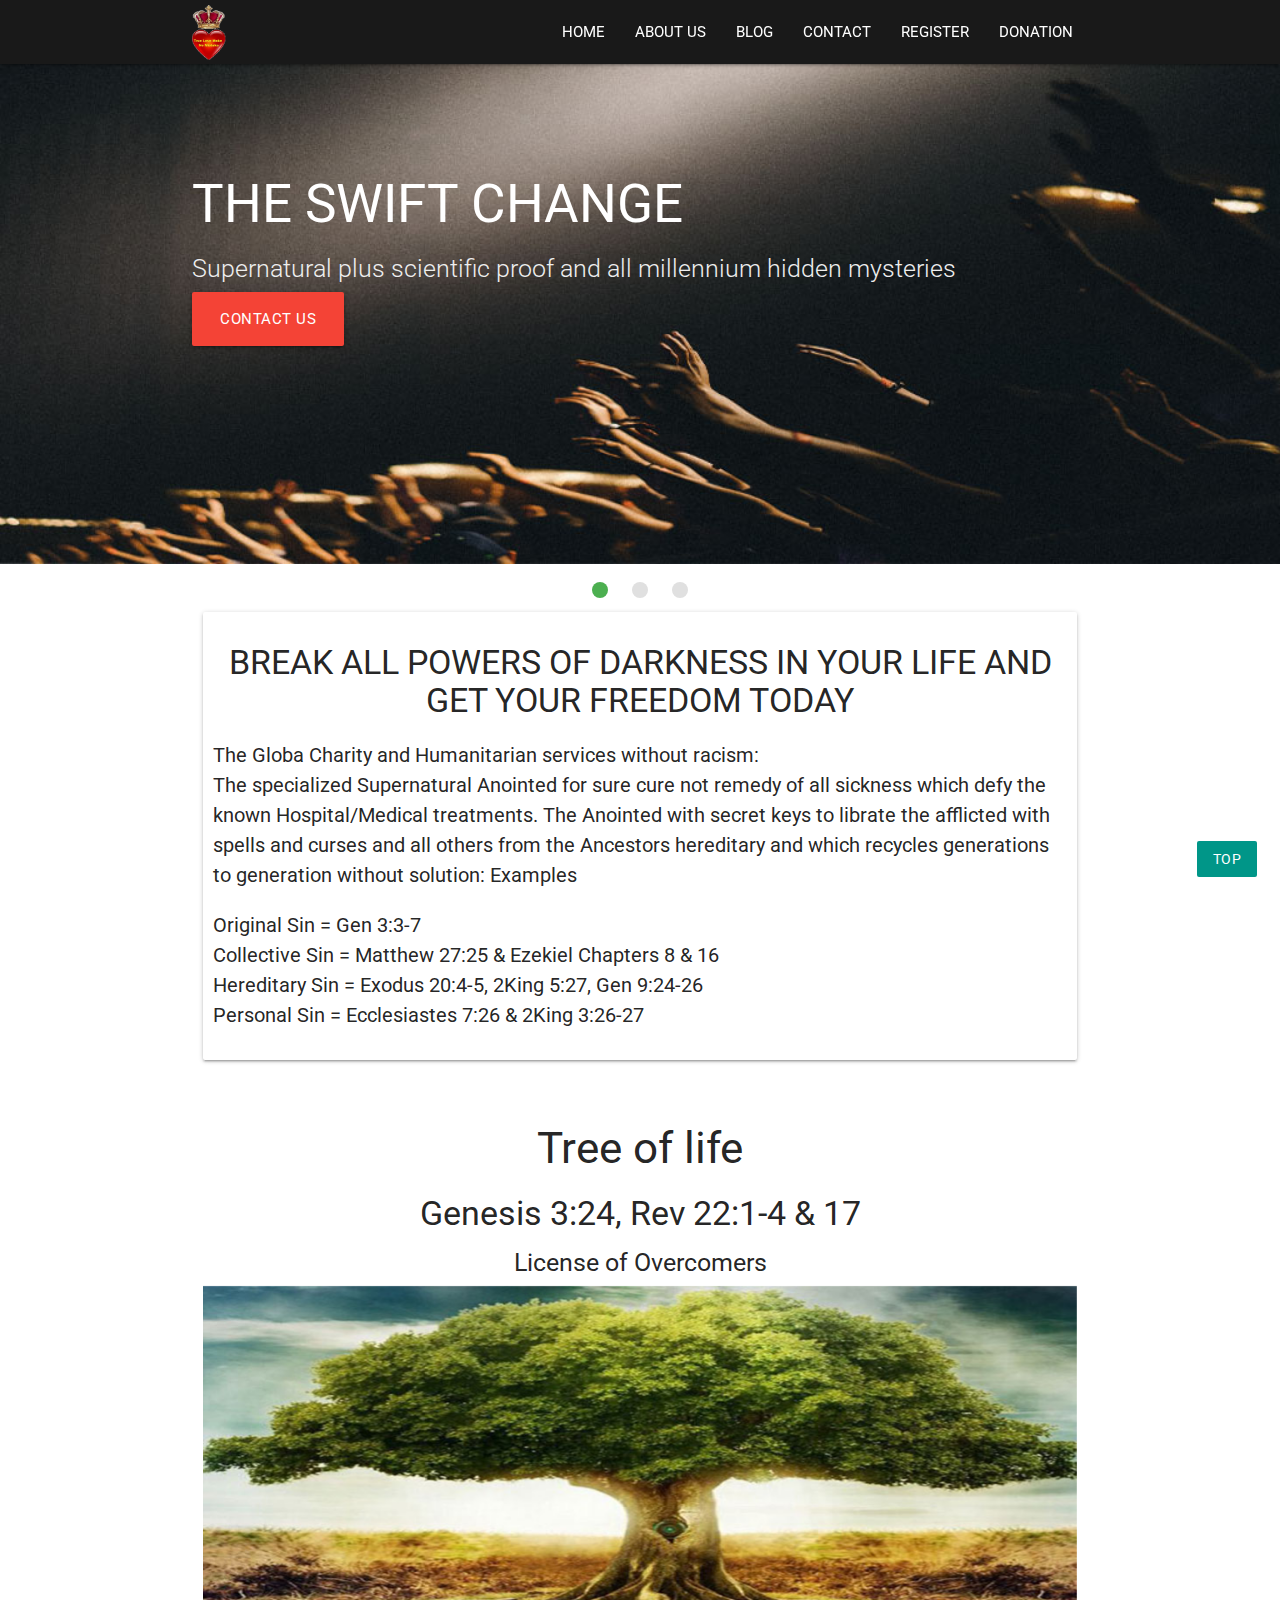
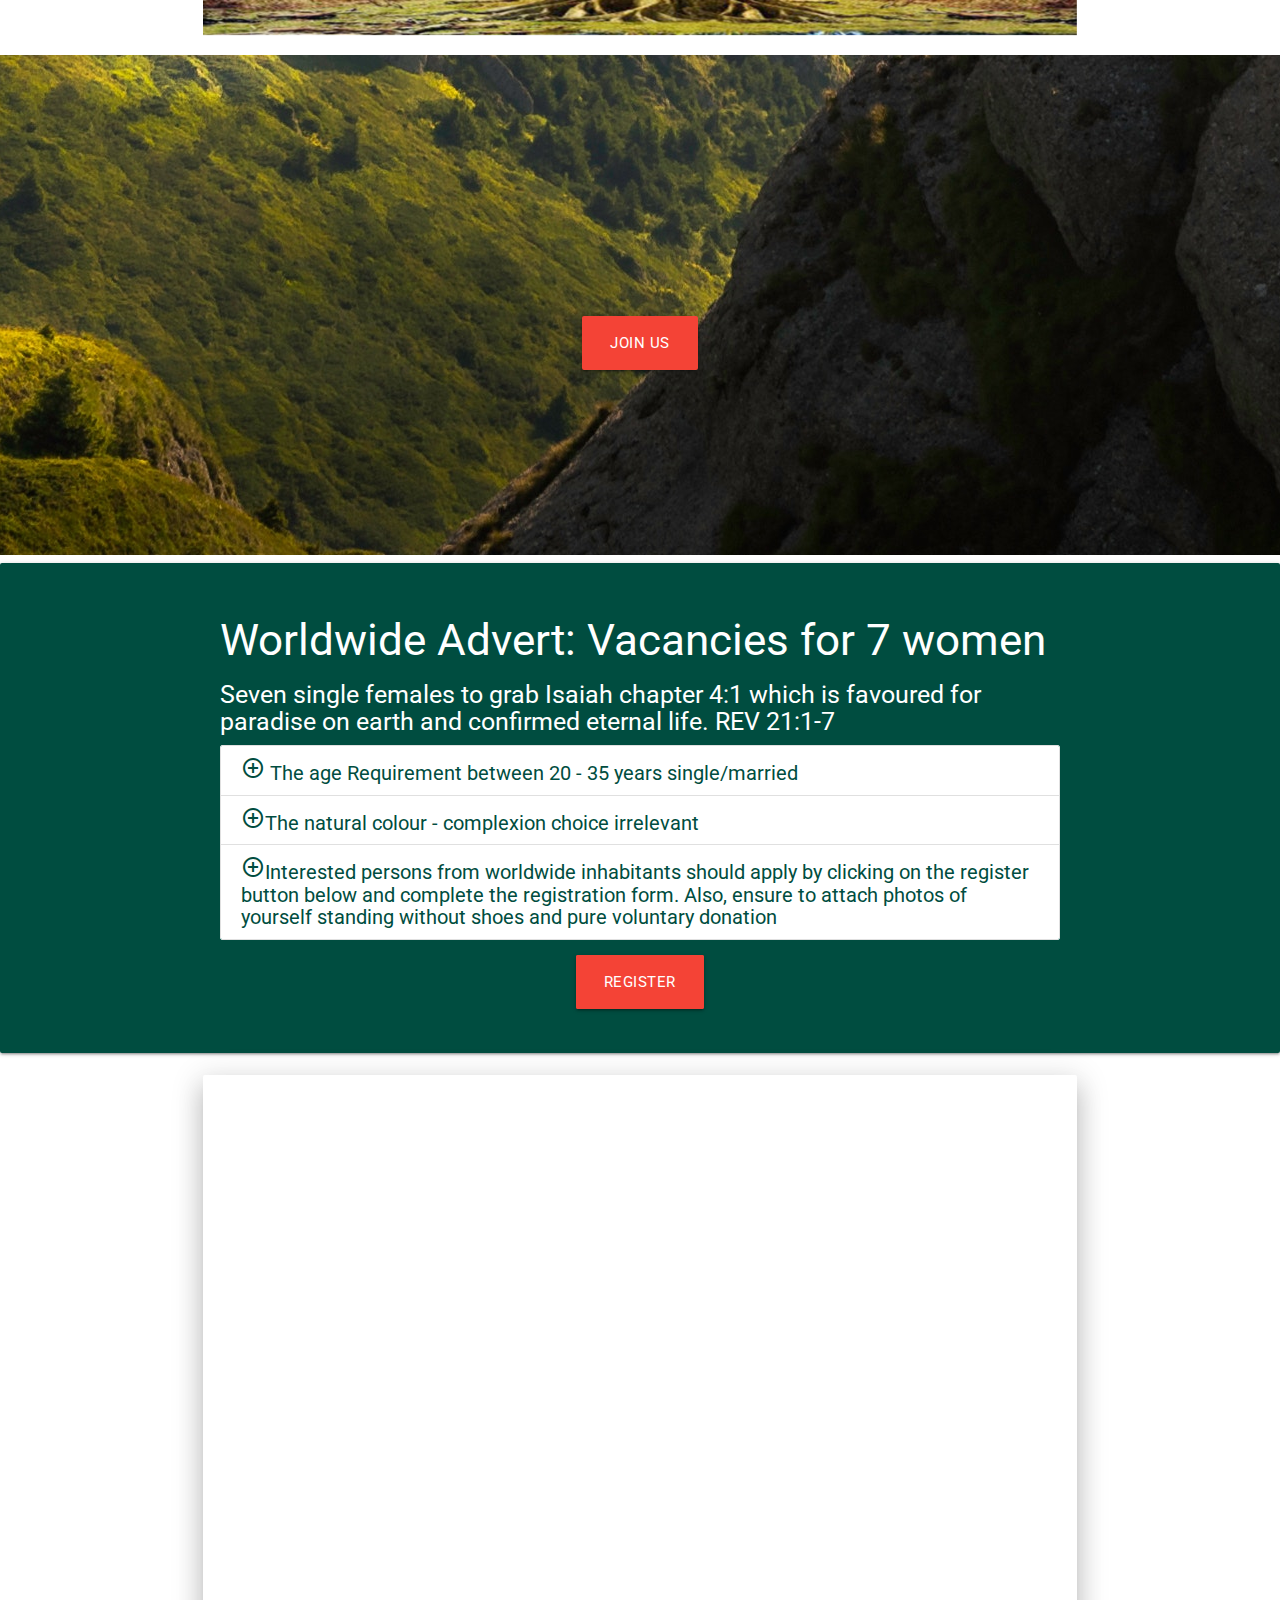
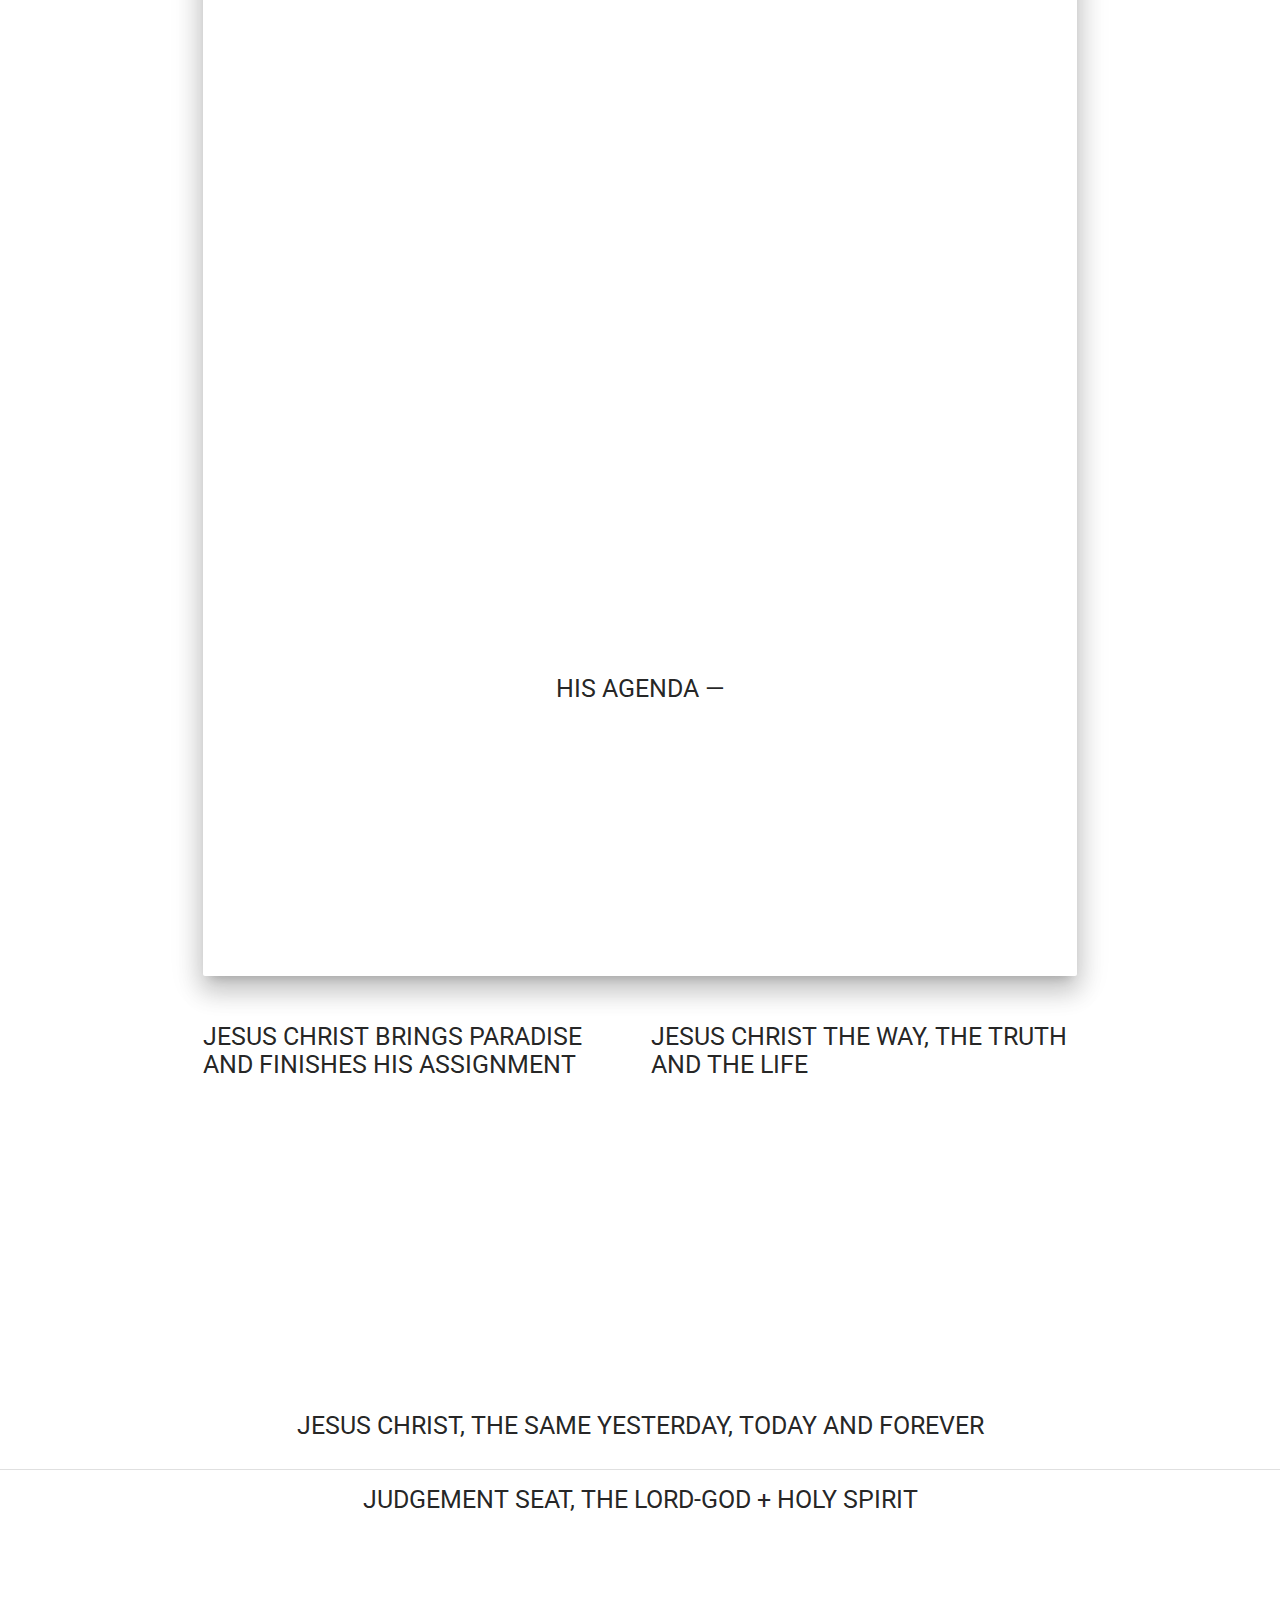
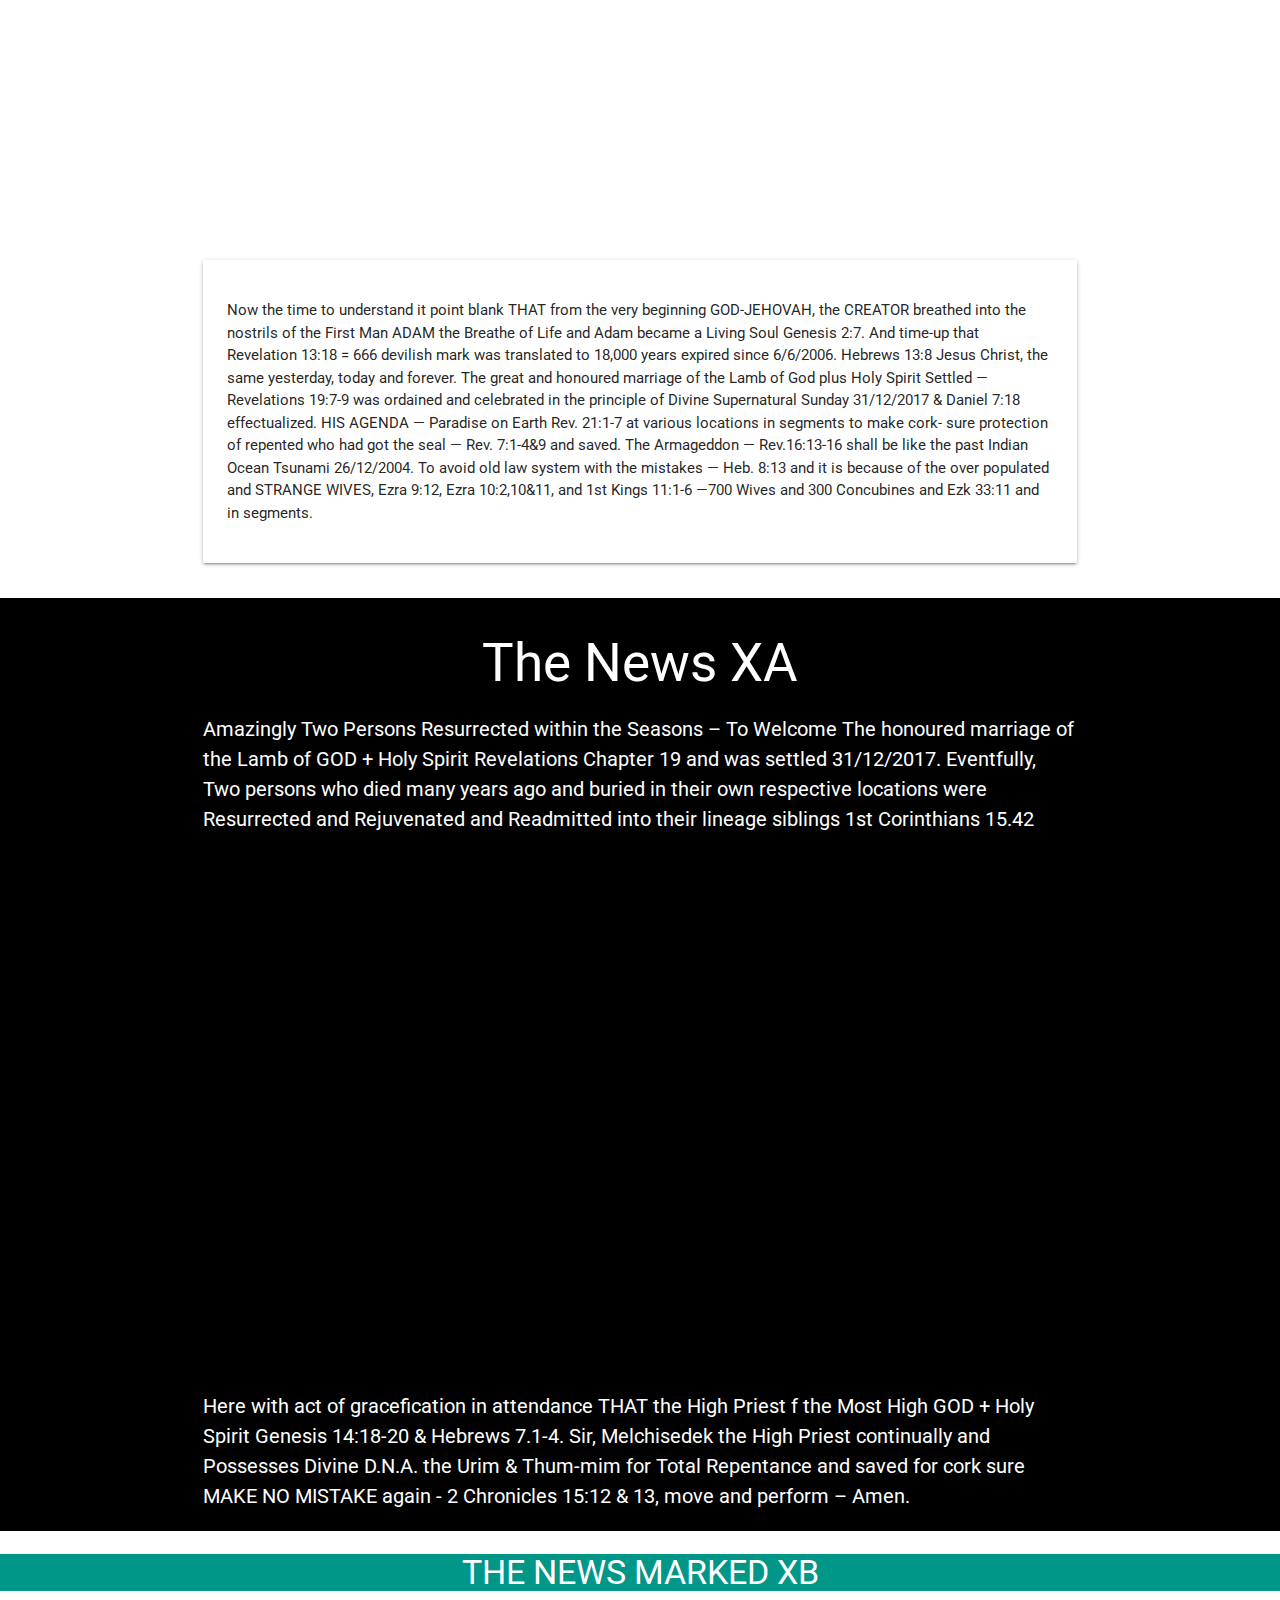
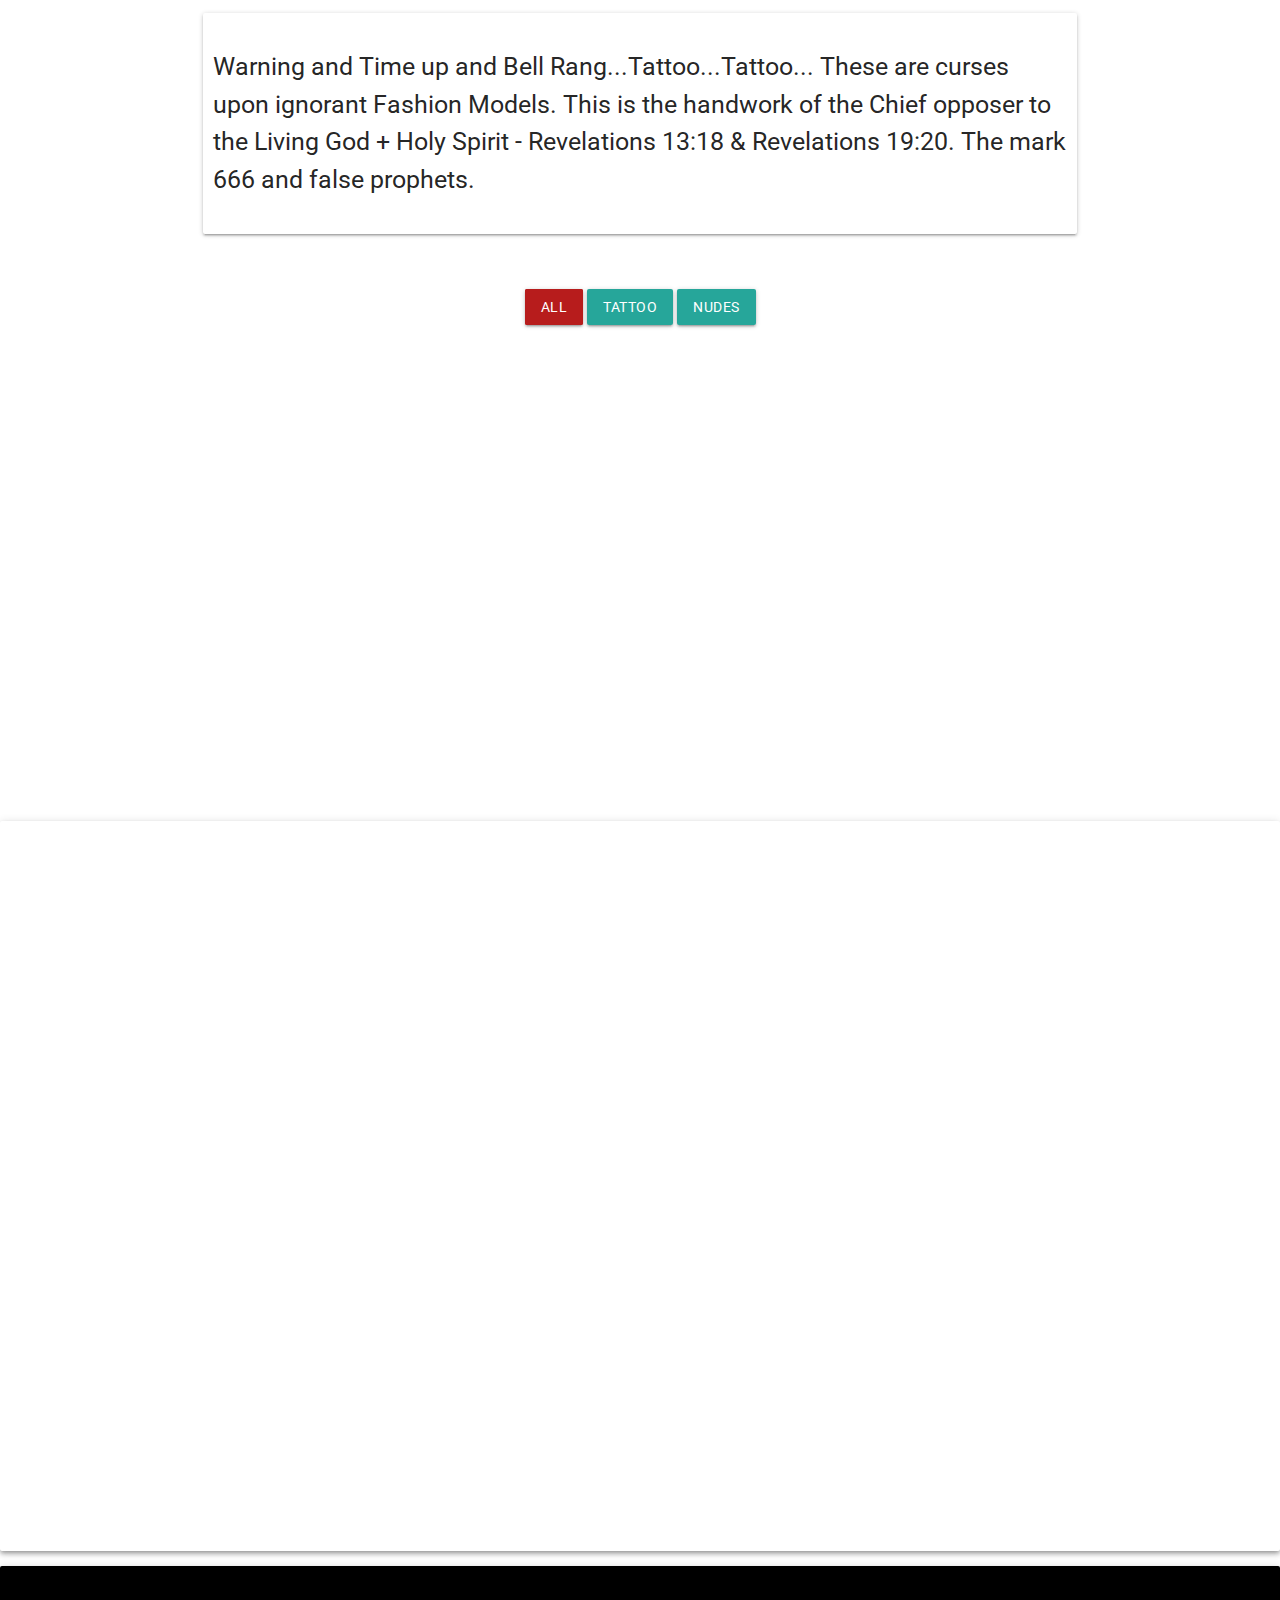
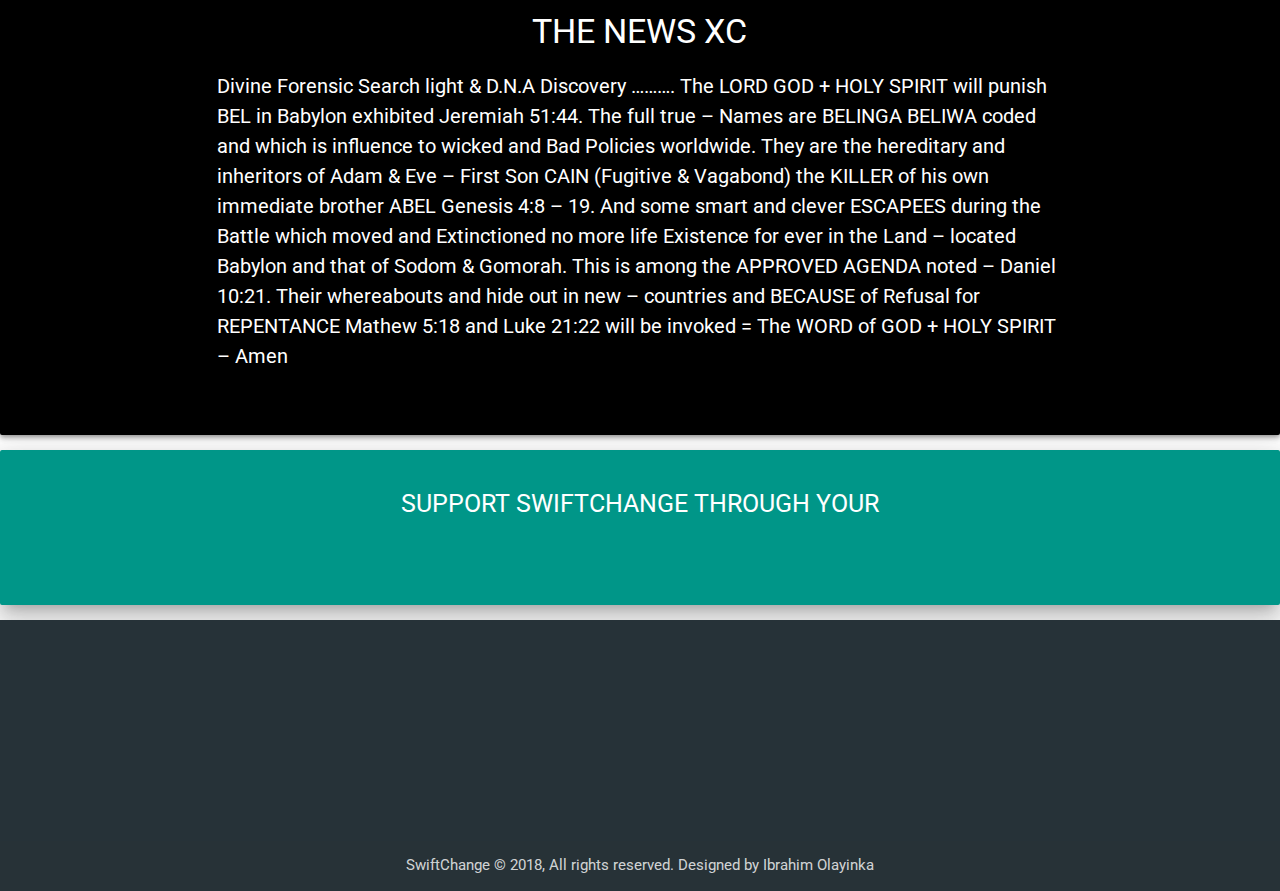
<file: index.html>
<!DOCTYPE html>
<html lang="en">
<head>
    <meta charset="UTF-8">
    <meta name="viewport" content="width=device-width, initial-scale=1.0">
    <meta http-equiv="X-UA-Compatible" content="ie=edge">
    <link href="https://fonts.googleapis.com/icon?family=Material+Icons" rel="stylesheet">
    <link href="https://fonts.googleapis.com/css?family=Roboto:500" rel="stylesheet">
    <link rel="stylesheet" href="https://use.fontawesome.com/releases/v5.1.0/css/all.css" integrity="sha384-lKuwvrZot6UHsBSfcMvOkWwlCMgc0TaWr+30HWe3a4ltaBwTZhyTEggF5tJv8tbt" crossorigin="anonymous">
    <!-- <link rel="stylesheet" href="https://cdnjs.cloudflare.com/ajax/libs/materialize/1.0.0-rc.2/css/materialize.min.css"> -->
    <link rel="stylesheet" href="css/font-awesome.min.css">
    <link rel="stylesheet" href="css/animate.min.css">
    <link rel="stylesheet" href="css/materialize.min.css">
    <link rel="stylesheet" href="css/main.css">
    <link rel="stylesheet" href="css/responsive.css" media="only screen and (max-width:500px)" >

    <title>Swift Change</title>
</head>
<body>
    <!-- navigation section -->
    <section id="home" class="scrollspy">
        <div class="navbar-fixed">       
            <nav class="nav">
                <div class="nav-wrapper">
                    <div class="container">
                        <a href="#!" class="brand-logo">
                            <!-- Swift<span class="teal-text text-lighten-1">Change</span> -->
                            <img src="img/logo2.png" alt="">
                        </a>
                        <a href="#" data-target="slide-out" class="sidenav-trigger"><i class="material-icons">apps</i></a>
                        <ul class="right hide-on-med-and-down">
                                <li><a href="index.html">HOME</a></li>
                                <li><a href="about.html">ABOUT US</a></li>
                                <li><a href="blog.html">BLOG</a></li>
                                <li><a href="contact.html">CONTACT</a></li>
                                <li><a href="register.html">REGISTER</a></li>
                                <li><a href="donation.html">DONATION</a></li>
                                
                        </ul>
                    </div>
                </div>
            </nav>
        </div>

        <ul id="slide-out" class="sidenav nav">
                <li>
                     <div class="user-view">
                            <div class="background">
                                <img src="img/slider/slider-1a.jpg">
                            </div>
                            <a href=""><img class="circle" src="img/ubaa.jpg"></a>
                            <a href="#"><span class="white-text name">DR UBA</span></a>
                            <a href="#"><span class="white-text ">+2348035832538</span></a>
                            <a href="#"><span class="white-text email">Abbafather@yahoo.com</span></a>
                     </div>
                 </li>
                <li><a href="index.html" class="waves-effect white-text"><i class="fa fa-home fa-2x white-text"></i>HOME</a></li>
                <li><div class="divider"></div></li>
                <li><a href="about.html" class="waves-effect white-text"><i class="fa fa-user fa-2x white-text"></i>ABOUT US</a></li>
                <li><div class="divider"></div></li>
                <li><a href="blog.html" class="waves-effect white-text"><i class="fab fa-blogger fa-2x white-text"></i>BLOG</a></li>
                <li><div class="divider"></div></li>
                <li><a href="contact.html" class="waves-effect white-text"><i class="fa fa-address-book fa-2x white-text"></i>CONTACT</a></li>
                <li><div class="divider"></div></li>
                <li><a href="register.html" class="waves-effect white-text"><i class="fa fa-registered fa-2x white-text"></i>REGISTER</a></li> 
                <li><div class="divider"></div></li>                
                <li><a href="donation.html" class="waves-effect white-text"><i class="fa fa-gift fa-2x white-text"></i>DONATION</a></li>                  
        </ul>
    </section>



    <!-- slider section -->
   <section>
        <div class="slider">
                <ul class="slides">
                  <li>
                    <img src="img/slider/slider-1a.jpg" class="responsive-img"> <!-- random image -->
                    <div class="caption left-align flow-text">
                      <h2>THE SWIFT CHANGE</h2>
                      <h5 class="light grey-text text-lighten-3">Supernatural plus scientific proof 
                          and all millennium hidden mysteries
                      </h5>
                      <a class="waves-effect waves-light  red btn btn-large wow tada">Contact us</a>
                    </div>
                  </li>
                  <li>
                    <img src="img/slider/slider-1a.jpg" class="responsive-img"> <!-- random image -->
                    <div class="caption center-align">
                      <h3>DR.UG UBA</h3>
                      <h5 class="light grey-text text-lighten-3 flow-text">
                          Science and Technology has brought so many cure, but there are areas that are incurable.
                          The lord has arrested me with the supernatural keys to make the difference so that people will not
                          say that they are sick. Compliance Isaiah
                        </h5>
                    </div>
                  </li>
                  <li>
                    <img src="img/slider/slider-1c.jpg" class="responsive-img"> <!-- random image -->
                    <div class="caption right-align flow-text">
                      <h3>A TRUE GOD + HOLY SPIRIT MAKE THINGS HAPPEN</h3>
                      <h5 class="light grey-text text-lighten-3"></h5>
                    </div>
                  </li>
                </ul>
              </div>
                  
   </section>
   <!-- content -->
   <section>
             <div class="container ">
                <div class="row">
                        <div class="col s12">
                            <div class="card-panel z-depth-1 features_shadow wow rubberBand" data-wow-delay="0.3s">
                                <h4 class="center">BREAK ALL POWERS OF DARKNESS IN YOUR LIFE AND GET YOUR FREEDOM TODAY</h4>
                                <p class="collection-font">The Globa Charity and Humanitarian services without racism: <br>
                                    The specialized Supernatural Anointed for sure cure not remedy of all sickness which defy 
                                    the known Hospital/Medical treatments. The Anointed with secret keys to librate the afflicted with
                                    spells and curses and all others from the Ancestors hereditary and which recycles generations
                                    to generation without solution: Examples
                                    <ul class="collection-font">
                                        <li>Original Sin = Gen 3:3-7</li>
                                        <li>Collective Sin = Matthew 27:25 & Ezekiel Chapters 8 & 16</li>
                                        <li>Hereditary Sin = Exodus 20:4-5, 2King 5:27, Gen 9:24-26</li>
                                        <li>Personal Sin = Ecclesiastes 7:26 & 2King 3:26-27</li>
                                    </ul>
                                </p>  
    
                            </div>
                           
                       </div>
                   </div>
               </div>
   </section>
   <!--  -->

   <section>
       <div class="container">
           <div class="row">
                <div class="col s12 center">
                    <h3>Tree of life</h3>
                    <h4>Genesis 3:24, Rev 22:1-4 & 17</h4>
                    <h5>License of Overcomers</h5>
                    <img src="img/imaged.jpg" class="responsive-img materialboxed" alt="">
                </div>
            </div>
       </div>
   </section>
   <!-- work with us -->
  
    
                <div class="parallax-container">
                    <div class="container white-text">
                            <h5 class="center wow shake">WORK WITH US - THE SWIFTCHANGE FOUNDATION</h5>
                            <p class="wow zoomInRight" >
                            Together we are dedicated to overcome sickness around the world. Supernatural plus 
                            scientific proof confirmed and migrated with all millenium hidden mysteries and solutions needed
                            </p>
                            <p class="wow zoomInLeft" >
                                Working to continue the vision, swift change has formed a global network to increase
                                this Supernatural inspiration of change through a collective impact in eradicating avoidable
                                sickness around the world.
                            </p>
                            <p class="wow zoomInUp">
                                Through this new network, together we will be able to enhance the foundation operations 
                                and programs in the countries where we work and in truly equal partnership.
                                Collectively working in countries world wide, with the help of our supporters, we hope
                                to build on our record of restoring a new life to the populace, for the universe as spoken
                                that no habitants shall say I am sick. Isaiah 33:24
                            </p> 
                            <div class="center">
                                    <a href="#" class="btn btn-large red waves-effect waves-light">Join Us</a>
                            </div>
                    </div>
                    <div class="parallax"><img src="img/luv.jpg"></div>

                </div>
        
 
                

   <!-- advert -->
   <section>
       <div class="card-panel teal darken-4 white-text">
           <div class="container">
                <div class="row">
                    <div class="col s12">
                       <h3>Worldwide Advert: Vacancies for 7 women</h3>
                       <h5>Seven single females to grab Isaiah chapter 4:1 which is 
                           favoured for paradise on earth and confirmed eternal life. REV 21:1-7</h5>
                         <ul class="collection teal teal-text text-darken-4 collection-font">
                            <li class="collection-item">
                               <i class="material-icons ">control_point</i> The age Requirement between 20 - 35 years single/married
                            </li>
                            <li class="collection-item">
                                 <i class="material-icons ">control_point</i>The natural colour - complexion choice irrelevant
                            </li>
                            <li class="collection-item">
                                    <i class="material-icons ">control_point</i>Interested persons from worldwide 
                                inhabitants should apply by clicking on the register button
                                 below and complete the registration form. Also, ensure to attach 
                                photos of yourself standing without shoes and pure voluntary donation
                            </li>
                         </ul>
                         <div class="center">
                                <a class=" waves-effect waves-light red btn btn-large pulse">Register</a>
                         </div>             
                    </div>
                </div>
           </div>
          

       </div>
   </section>
   <!--  -->
    <section>
            <div class="container">
                 <div class="row center">
                    <div class="col s12">
                        <div class="card-panel z-depth-4">
                                <h1 class="flow-text wow slideInLeft" >THE SEASON FOR CONSOLIDATION: VERY ACCURATE AND PROPHETIC</h1>
                                <h5  class="wow slideInLeft" >The Voice from above said: There shall be judgment 
                                    Sunday 28/3/1999 <br> Isaiah 61:8; 2peters 2:4; Jude 6; Johnl2:31; John 16:11; Luke21:22</h5>
                                <h4  class="wow zoomInRight" >RECEIVE SURE CURE REMEDY</h4>
                                <h5  class="wow slideInLeft" >( Neuropractics - Dan 2:44, Dan 7:18, Dan 12:1,4,12 )</h5>
                                <div class="section"></div>
                                <h5  class="wow jello" data-wow-delay="0.2s"> GLOBAL CHARITY AND HUMANTARIAN SERVICES WITHOUT RACISM</h5>
                                <img src="img/imagea.jpg" class="responsive-img materialboxed wow slideInLeft" alt="">
                                <p class="collection-font left-align wow bounceInRight" data-wow-delay="0.4s" >
                                    It is without Racism because Father Abraham had two sons from two different cultural women
                                        — (Christian/Islam) and of a truth BEFORE Abraham was, I AM  — John 8:58, John 1:1-
                                        14 and Genesis  Chapter 1  & Chapter  2.
                                        
                                        Therefore, it is the scripture of truth Holy Bible. The New Covenant Law  Heb. 8:13 and 
                                        to providing the secret keys to liberate the afflicted people Exodus 20:3-5 
                                        about fore fathers and other gods, Matthew 27:25, Blood of Jesus upon
                                        them all & sibling, Ezekiel 33:11 and STRANGE WIVES 
                                        the book Ezra 9:12; Ezra 10:2,10 & 11; 
                                        Ecclesiastes 7:26; 1St Kings 11:1-6 and proverbs 31. God Almighty is jealous.
                                        The classics and the empowered anointed have opened 
                                        the Seal of the Holy Book, Daniel Chapter 2:44 and 12 verse 1, 4 & 12 
                                        perfection and ideal society without racism — Genesis 17:1; 
                                        Mathew 5:48; Hebrew 6:1&18; Hebrew 8:10-13 and Hebrew 13:8; 
                                        for JESUS CHRIST had cried out “I COME QUICKLY 3 TIMES” 
                                        written in the last page Rev.22:7,12&20. Of a truth 
                                        JESUS CHRIST is already back on the planet 
                                        Earth by Cor.15:40b the glory of one body — celestial — 
                                        METAMORPHOSIS into absolute obedience to fulfill 
                                        conditionality of the living God Exodus 19:5 and 
                                        Isaiah 46:11 and Isaiah 55:11. In one accord; the 
                                        HOLY SPIRIT and ALMIGHTY GOD are inseparable unto eternity;
                                        Mathew 12:32 & Trinity Genesis 1:2 & 1st John 5:7 & 7
                                        </p>
                                    <h3 class="flow-text">HIS AGENDA —</h3>
                                    <p class="collection-font left-align wow bounceInRight">
                                         Paradise on Earth Rev. 21:1-7 at various locations in 
                                            segments to make cork- sure protection of repented who had got the seal — Rev. 7:1-4&9 and saved. 
                                            The Armageddon — Rev.16:13-16 shall be like the past Indian Ocean Tsunami 26/12/2004. 
                                            To avoid old law system with the mistakes — Heb. 8:13 and it is because of the over populated wickedness, violence and gross disobedience Math. 12:32 and Math. 15:13 and 
                                            STRANGE WIVES, Ezra 9:12, Ezra 10:2,10&11, 
                                            and 1st Kings 11:1-6 —700 Wives and 300 Concubines and Ezk 33:11 and in segments.
                                    </p>
                        </div>
                      
                    </div>
                </div>
            </div>
                    
    </section>
    <!--  -->
    <section>
        <div class="container">
            <div class="row heigh">
                <div class="col s12 m6">
                        <h6 class="flow-text">JESUS CHRIST BRINGS PARADISE AND FINISHES HIS ASSIGNMENT</h6>
                        <img class="responsive-img materialboxed wow flipInX" src="img/images5.jpg" alt="">
                </div>
                <div class="col s12 m6">
                        <h6 class="flow-text">JESUS CHRIST THE WAY, THE TRUTH AND THE LIFE</h6>
                        <img class="responsive-img materialboxed wow flipInX" src="img/gene2.jpg" alt="">
                </div>
                <div class="col s12 m12">
                        <h5 class="center">JESUS CHRIST, THE SAME YESTERDAY, TODAY AND FOREVER </h5>
                </div>
            </div>
        </div>
    </section>
   <!--  -->
   <div class="divider"></div>
    <section>
            <div class="container">
                <div class="row heigh">
                    <h5 class="center">JUDGEMENT SEAT, THE LORD-GOD + HOLY SPIRIT</h5>                
                    <div class="col s12 m6">
                        <img src="img/imageb.jpg" class="responsive-img materialboxed wow flipInX" alt="">
                    </div>
                    <div class="col s12 m6">     
                        <img src="img/imagec.jpg" class="responsive-img materialboxed wow flipInY" alt="">
                    </div>
                </div>
                <div class="row">
                    <div class="col s12">
                        <div class="card-panel">
                            <p>
                                    Now the time to understand it point blank THAT from the very beginning GOD-JEHOVAH, 
                                    the CREATOR breathed into the nostrils of the First 
                                    Man ADAM the Breathe of Life and Adam became a 
                                    Living Soul Genesis 2:7. And time-up that Revelation 13:18 = 666 
                                    devilish mark was translated to 18,000 years expired since 6/6/2006. 
                                    Hebrews 13:8 Jesus Christ, the same yesterday, today and forever. 
                                    The great and honoured marriage of the Lamb of God plus 
                                    Holy Spirit Settled — Revelations 19:7-9 was ordained 
                                    and celebrated in the principle of Divine Supernatural 
                                    Sunday 31/12/2017 & Daniel 7:18 effectualized.
                                    HIS AGENDA — Paradise on Earth Rev. 21:1-7 at various 
                                    locations in segments to make cork- sure protection of 
                                    repented who had got the seal — Rev. 7:1-4&9 and saved. 
                                    The Armageddon — Rev.16:13-16 shall be like the 
                                    past Indian Ocean Tsunami 26/12/2004. To avoid old law system with 
                                    the mistakes — Heb. 8:13 and it is because of the over populated 
                                    
                                    and STRANGE WIVES, Ezra 9:12, Ezra 10:2,10&11, and 1st Kings 11:1-6 —700 
                                    Wives and 300 Concubines and Ezk 33:11 and in segments.
                                    
                            </p>
                        </div>
                    </div>
                </div>
            </div>
               
    </section>
    <!--  -->
    <section class="black white-text">
        <div class="container">
                <div class="row">
                    <div class="col s12 m12">
                        <div>
                            <h2 class="center">The News XA</h2>
                            <p class="collection-font">Amazingly Two Persons Resurrected within the Seasons – 
                            To Welcome The honoured marriage of the Lamb of GOD + Holy Spirit 
                            Revelations Chapter 19 and was settled 31/12/2017. Eventfully, 
                            Two persons who died many years ago and buried in their own 
                            respective locations were Resurrected and Rejuvenated and 
                            Readmitted into their lineage siblings 1st Corinthians 15.42</p>
                        </div>
                    
                </div>
                    <div class="col s12 m6  wow flipInX">
                            <div class="card">
                                    <div class="card-image">
                                    <img src="img/dead1.png" class="responsive-img materialboxed wow zoomInLeft">
                                    </div>
                                    <div class="card-action">
                                    <a href="" class="teal white-text btn">Gladys Eneruche	</a>
                                    </div>
                            </div>
                    </div>
              
                    <div class="col s12 m6 wow flipInX">
                            <div class="card">
                                    <div class="card-image">
                                    <img src="img/dead2.png" class="responsive-img materialboxed wow zoomInLeft">
                                    </div>
                                    <div class="card-action">
                                    <a href="#" class="teal white-text btn">Florence Chinwe</a>
                                    </div>
                            </div>
                    </div>
                    <div class="col s12 m12">
                            <p class="collection-font">Here with act of gracefication in attendance THAT the High Priest 
                                f the Most High GOD + Holy Spirit Genesis 14:18-20 & Hebrews 7.1-4. Sir,
                                Melchisedek the High Priest continually and Possesses Divine D.N.A. 
                                the Urim & Thum-mim for Total Repentance and saved for 
                                cork sure MAKE NO MISTAKE again -  2 Chronicles 15:12 & 13, 
                                move and perform – Amen.</p>
                    </div>
                </div>
        </div>
    </section>
   <!--  -->
   <section>
       <h4 class="center teal white-text">THE NEWS MARKED XB</h4>       
       <div class="container">
                <div class="row">
                    <div class="col s12">
                        <div class="card-panel features_shadow">
                            <P class="flow-text">Warning and Time up and Bell Rang...Tattoo...Tattoo...
                            These are curses upon ignorant Fashion Models. This is the handwork of the Chief opposer
                            to the Living God + Holy Spirit - Revelations 13:18 & Revelations 19:20.
                            The mark 666 and false prophets.
                            </P>
                        </div>
                           
                    </div>
                     
                </div>
       </div>
    </section>
                <div class="container">
                     <div class="portfolio-menu scrollspy" id="gallery">   
                            <ul>
                                <li data-filter="*"><a class="waves-effect waves-light red darken-4 btn pulse">ALL</a></li>
                                <li data-filter=".tattoo"><a class="waves-effect waves-light btn">TATTOO</a></li>
                                <li data-filter=".nude"><a class="waves-effect waves-light btn">NUDES</a></li>
                            </ul>
                    </div>
                </div>
               
                <div class="section container">
                    <div class="row portfolio-item">
                        <div class="col s12 m3 item tattoo">
                            <img class="responsive-img materialboxed wow flipInY" data-wow-delay="0.2s" src="img/tattoo1.jpg" alt="">
                        </div>
                        <div class="col s12 m3 item tattoo">
                                <img class="responsive-img materialboxed wow flipInY" data-wow-delay="0.2s" src="img/tatto5.jpg" alt="">
                        </div>
                        <div class="col s12 m3 item nude">
                                <img class="responsive-img materialboxed wow flipInY" data-wow-delay="0.2s" src="img/2.jpg" alt="">
                        </div>
                        <div class="col s12 m3 item nude">
                                <img class="responsive-img materialboxed wow flipInY" data-wow-delay="0.2s" src="img/5b.jpg" alt="">
                        </div>
                    </div>
                    <div class="row portfolio-item">
                            <div class="col s12 m3 item nude">
                                <img class="responsive-img materialboxed wow flipInY" data-wow-delay="0.4s" src="img/6.jpg" alt="">
                            </div>
                            <div class="col s12 m3 item nude">
                                <img class="responsive-img materialboxed wow flipInY" data-wow-delay="0.4s" src="img/5a.jpg" alt="">
                            </div>
                            <div class="col s12 m3 item tattoo">
                                <img class="responsive-img materialboxed wow flipInY" data-wow-delay="0.4s" src="img/tatto6.jpg" alt="">
                            </div>
                            <div class="col s12 m3 item nude">
                                <img class="responsive-img materialboxed wow flipInY" data-wow-delay="0.4s" src="img/1.jpg" alt="">
                            </div>
                        </div>
                </div>
       </div>
   </section>
   <!--  -->
   <section class="card-panel z-depth-2 features_shadow">
       <div class="row">
           <div class="col s12 collection-font">
               <div class="container">
                     <p class="wow slideInLeft">In eyes of GOD + Holy Spirit – Psalm 90:4 and 2peter 3: 8 = One day in matters 
                   of this nature is 1,000 days vice versa. Therefore, The Mark 666 was 
                   translated 18,000 years and it had expired woefully Tuesday 6/6/2006. 
                   Of a Truth, Lucifer the Satan with his devilish
                    Mark 666 did creative Art work for the alternative beauty. 
                    This is wickedness to Mock True GOD + Holy Spirit – 
                    This action attracted Penalty of perjury Matthew 15:13 which said every plant which my Heavenly Father had not planted shall be rooted-up.
                    For there was no secret at the Beginning of creations 
                    Ezekiel 28:2-9 & Lucifer the Satan took advantage of 
                    that MISTAKE and Smuggled Secretly into Heavenly Archive as LAW. 
                    The wild beast in Rev. 13:18 is Mark 666 on Mankind which 
                    Satan planned that his over populated armies would over run 
                    the Governance of The CREATOR – It was very Good Gen. 1:13 & he failed woefully.
                    </p>
                    <h4 class="center wow shake">THE SURE SOLUTION AVAILABLE </h4>
                    <p class="wow slideInRight">
                            To Liberate and indemnify ignorant Fashion Models and Beauty. The Choice for absolute Repentance Isaiah 1:18 But if by refusal & Disobedience then Isaiah 1:19-22 will annihilate offenders & make no mistake again.
                            <br>1.	Get to Medical Plastic Surgery & Remove The Tattoos.
                            <br>2.	Complete our Form online PROVIDED that your Pure Heart Donations are sufficient Bonus interested Persons from far countries could be helped 7-10 Days Free Accommodation on condition that Donations are sufficient. We would conduct forensic search Light and D.N.A strictly based upon Truthful facts on your completed form online:
                            O’ LORD-GOD + Holy Spirit, have Mercy – Halleluyah – Amen.
                            
                    </p>
               </div>
             
           </div>
       </div>
   </section>
   <section class="card-panel z-depth-2 black white-text">
        <div class="row">
            <div class="col s12 collection-font ">
                <div class="container">
                  <h4 class="center">THE NEWS XC </h4>
                  <p >
                        Divine Forensic Search light & D.N.A Discovery ………. The LORD GOD + HOLY SPIRIT will punish BEL in Babylon exhibited Jeremiah 51:44.
                        The full true – Names are BELINGA BELIWA coded and which is influence to wicked and Bad Policies worldwide.
                        They are the hereditary and inheritors of Adam & Eve – First Son CAIN (Fugitive & Vagabond) the KILLER of his own immediate brother ABEL
                         Genesis 4:8 – 19. And some smart and clever ESCAPEES during the Battle which moved and 
                         Extinctioned no more life Existence for ever in the Land – located Babylon and that of Sodom & Gomorah. This is among the APPROVED AGENDA noted – Daniel 10:21.
                        
                        Their whereabouts and hide out in new – countries and BECAUSE of Refusal for REPENTANCE Mathew 5:18 and Luke 21:22 will be invoked = The WORD of GOD + HOLY SPIRIT – Amen
                        
                  </p>
                   
                </div>
              
            </div>
        </div>
    </section>

   <!--  -->
   <section>
               <div class="card-panel center teal white-text z-depth-4">
                    <h5>SUPPORT SWIFTCHANGE THROUGH YOUR</h5>
                    <a href="donation.html" class="btn btn-large red waves-effect waves-light wow flash">DONATION</a>
               </div>
           
   </section>
 
   <!-- footer section -->
   <footer class="page-footer blue-grey darken-4">
        <div class="container">
            <div class="row white-text">
                <div class="col s12 m4 wow slideInLeft" >
                    <ul>
                         <h5>Address</h5>
                         <li class="collection-item">UG. Shipsides Ltd/Dr EUU</li>
                         <li class="collection-item">3rd Avenue, 322 Road, G close,</li>
                         <li class="collection-item">Flower Garden,</li>
                         <li class="collection-item">Block2 Flat 3, Festac Town</li>
                         <li class="collection-item">Lagos, Nigeria.</li>
                    </ul>       
                </div>
                <div class="col s12 m4 wow rotateIn">
                        <ul>  
                            <h5>Connect channels</h5> 
                            <li class="collection-item">
                                <a href="#" class="white-text">
                                    <i class="fa fa-phone teal-text"></i>
                                    +2348096643920
                                </a>
                            </li>
                            <li class="collection-item">
                                    <a href="#" class="white-text">
                                        <i class="fa fa-phone teal-text"></i>
                                        +2348035832538
                                    </a>
                            </li>
                            <li class="collection-item">
                                    <a href="#" class="white-text">
                                        <i class="fa fa-envelope teal-text"></i>
                                        Abbafather43@yahoo.com
                                    </a>
                            </li>
                            <li class="collection-item">
                                    <a href="#" class="white-text">
                                        <i class="fa fa-envelope teal-text"></i>
                                        readywriter@gmail.com
                                    </a>
                            </li>
                           
                        </ul>
                    </div>
                <div class="col s12 m4 wow slideInRight">
                     <h5>Follow us</h5>
                     <div class="section-follow">
                        <a href="#" ><i class="fa fa-facebook fa-3x"></i></a>
                         <a href="#" class="white-text">
                             <i class="fa fa-twitter fa-3x"></i>
                         </a>
                         <a href="#" class="white-text">
                             <i class="fa fa-instagram fa-3x"></i>
                         </a>
                         <a href="#" class="white-text">
                             <i class="fa fa-linkedin fa-3x"></i>
                         </a>
                        <a href="#"><i class="fa fa-whatsapp fa-3x"></i></a>
                     </div>
                    
                </div>
            </div>
        </div>
        <div class="footer-copyright">
             <div class="container center">
             SwiftChange &copy; 2018, All rights reserved. Designed by Ibrahim Olayinka 
             <div class="fixed-action-btn hide-on-small-only">
                    <a href="#home" class="btn-flat btn teal white-text right">
                            <!-- <i class="material-icons">arrow_upward</i> -->
                            TOP
                     </a>
             </div>
         
              
             </div>
         </div>
     </footer>
 

    <script src="js/jquery.min.js"></script>
    <script src="js/isotope.pkgd.min.js"></script>
    <!-- <script src="https://cdnjs.cloudflare.com/ajax/libs/materialize/1.0.0-rc.2/js/materialize.min.js"></script> -->
    <script src="js/materialize.min.js"></script>
    <script src="js/wow.min.js"></script>
    <script src="js/myscript.js"></script>
    <script src="js/filter.js"></script>
    <script>
        new WOW().init();
    </script>
</body>
</html>
</file>
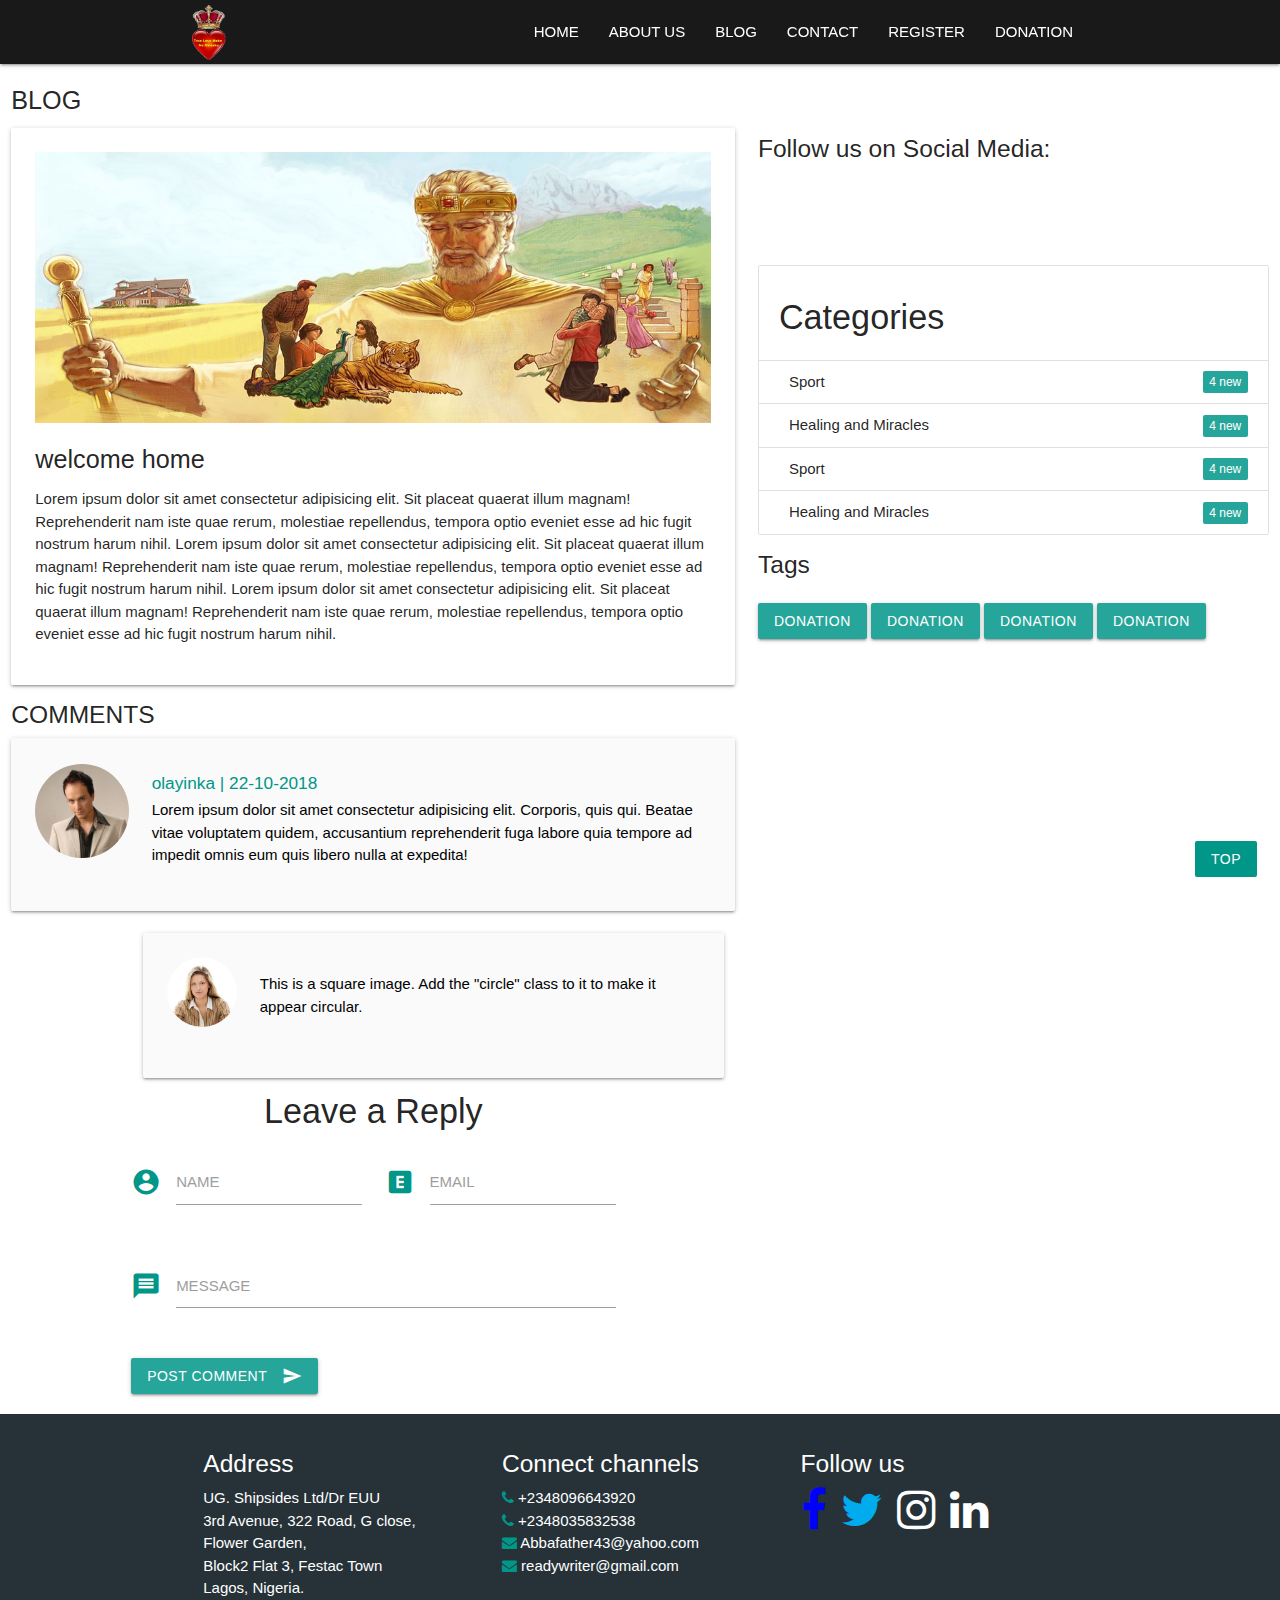
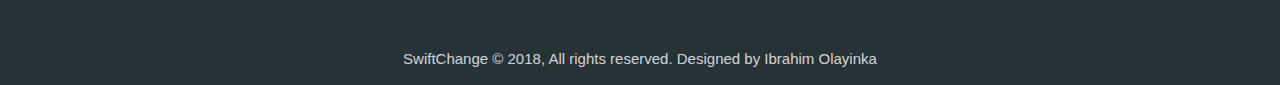
<file: blog-single.html>
<!DOCTYPE html>
<html lang="en">
<head>
    <meta charset="UTF-8">
    <meta name="viewport" content="width=device-width, initial-scale=1.0">
    <meta http-equiv="X-UA-Compatible" content="ie=edge">
    <link href="https://fonts.googleapis.com/icon?family=Material+Icons" rel="stylesheet">
    <link rel="stylesheet" href="https://use.fontawesome.com/releases/v5.1.0/css/all.css" integrity="sha384-lKuwvrZot6UHsBSfcMvOkWwlCMgc0TaWr+30HWe3a4ltaBwTZhyTEggF5tJv8tbt" crossorigin="anonymous">
    <!-- <link rel="stylesheet" href="https://cdnjs.cloudflare.com/ajax/libs/materialize/1.0.0-rc.2/css/materialize.min.css"> -->
    <link rel="stylesheet" href="css/font-awesome.min.css">
    <link rel="stylesheet" href="css/materialize.min.css">
    <link rel="stylesheet" href="css/main.css">
    <title>Swift Change</title>
</head>
<body>
    <!-- navigation section -->
    <section id="home" class="scrollspy">
            <div class="navbar-fixed">       
                <nav class="nav">
                    <div class="nav-wrapper">
                        <div class="container">
                            <a href="#!" class="brand-logo">
                                <!-- Swift<span class="teal-text text-lighten-1">Change</span> -->
                                <img src="img/logo2.png" alt="">
                            </a>
                            <a href="#" data-target="slide-out" class="sidenav-trigger"><i class="material-icons">apps</i></a>
                            <ul class="right hide-on-med-and-down">
                                    <li><a href="index.html">HOME</a></li>
                                    <li><a href="about.html">ABOUT US</a></li>
                                    <li><a href="blog.html">BLOG</a></li>
                                    <li><a href="contact.html">CONTACT</a></li>
                                    <li><a href="register.html">REGISTER</a></li>
                                    <li><a href="donation.html">DONATION</a></li>
                                    
                            </ul>
                        </div>
                    </div>
                </nav>
            </div>
    
            <ul id="slide-out" class="sidenav nav">
                    <li>
                         <div class="user-view">
                                <div class="background">
                                    <img src="img/slider/slider-1a.jpg">
                                </div>
                                <a href=""><img class="circle" src="img/ubaa.jpg"></a>
                                <a href="#"><span class="white-text name">DR UBA</span></a>
                                <a href="#"><span class="white-text ">+2348035832538</span></a>
                                <a href="#"><span class="white-text email">Abbafather@yahoo.com</span></a>
                         </div>
                     </li>
                    <li><a href="index.html" class="waves-effect white-text"><i class="fa fa-home fa-2x white-text"></i>HOME</a></li>
                    <li><div class="divider"></div></li>
                    <li><a href="about.html" class="waves-effect white-text"><i class="fa fa-user fa-2x white-text"></i>ABOUT US</a></li>
                    <li><div class="divider"></div></li>
                    <li><a href="blog.html" class="waves-effect white-text"><i class="fab fa-blogger fa-2x white-text"></i>BLOG</a></li>
                    <li><div class="divider"></div></li>
                    <li><a href="contact.html" class="waves-effect white-text"><i class="fa fa-address-book fa-2x white-text"></i>CONTACT</a></li>
                    <li><div class="divider"></div></li>
                    <li><a href="register.html" class="waves-effect white-text"><i class="fa fa-registered fa-2x white-text"></i>REGISTER</a></li> 
                    <li><div class="divider"></div></li>                
                    <li><a href="donation.html" class="waves-effect white-text"><i class="fa fa-gift fa-2x white-text"></i>DONATION</a></li>                  
            </ul>
        </section>
    <!-- slider section -->
       
    <section>
        <div class="">
            <div class="row">
                <div class="col s12 m12 l7">
                    <h4 class="flow-text">BLOG</h4>
                    <div class="card-panel">
                            <img class="responsive-img" src="img/imagea.jpg" alt="">
                            <h5 class="flow-text">welcome home</h5>
                            <p>Lorem ipsum dolor sit amet consectetur adipisicing elit. 
                                Sit placeat quaerat illum magnam! Reprehenderit nam iste 
                                quae rerum, molestiae
                                 repellendus, tempora optio eveniet esse ad hic fugit
                                  nostrum harum nihil.
                                  Lorem ipsum dolor sit amet consectetur adipisicing elit. 
                                  Sit placeat quaerat illum magnam! Reprehenderit nam iste 
                                  quae rerum, molestiae
                                   repellendus, tempora optio eveniet esse ad hic fugit
                                    nostrum harum nihil.
                                    Lorem ipsum dolor sit amet consectetur adipisicing elit. 
                                    Sit placeat quaerat illum magnam! Reprehenderit nam iste 
                                    quae rerum, molestiae
                                     repellendus, tempora optio eveniet esse ad hic fugit
                                      nostrum harum nihil.</p>
                    </div>
                   
                    <h5>COMMENTS</h5>         
                    <div class=""> <!--rightbar col end-->      
                        <!-- COMMENT START -->    
                            <div class="card-panel grey lighten-5 z-depth-1">
                                <div class="row valign-wrapper">
                                    <div class="col s2">
                                        <img src="img/10.jpg" alt="" class="circle responsive-img"> <!-- notice the "circle" class -->
                                    </div>
                                    <div class="col s10">
                                        <span class="black-text">
                                            <h6 class="teal-text">olayinka | 22-10-2018</h6>
                                           Lorem ipsum dolor sit amet consectetur adipisicing elit. 
                                           Corporis, quis qui. Beatae vitae voluptatem quidem, accusantium 
                                           reprehenderit fuga labore quia tempore ad impedit 
                                           omnis eum quis libero nulla at expedita!
                                        </span>
                                    </div>
                                </div>
                               
                            </div>
                            <div class="col s10 offset-s2">
                                    <div class="card-panel grey lighten-5 z-depth-1">
                                      <div class="row valign-wrapper">
                                        <div class="col s2">
                                          <img src="img/12.jpg" alt="" class="circle responsive-img"> <!-- notice the "circle" class -->
                                        </div>
                                        <div class="col s10">
                                          <span class="black-text">
                                            This is a square image. Add the "circle" class to it to make it appear circular.
                                          </span>
                                        </div>
                                      </div>
                                    </div>
                            </div>
                        </div> 
                        <!---COMMENT END-->
                        <div class="container comment-msg">
                                <h4 class="center">Leave a Reply</h4>
                                    <form class="col s12">
                                            <div class="row">
                                              <div class="input-field col s12 m6">
                                                <i class="material-icons prefix teal-text">account_circle</i>
                                                <input id="firstname" type="text" class="validate">
                                                <label for="firstname">NAME</label>
                                              </div>
                                              <div class="input-field col s12 m6">
                                                <i class="material-icons prefix teal-text">explicit</i>
                                                <input id="email" type="email" class="validate">
                                                <label for="email">EMAIL</label>
                                              </div>
                                            </div>
                                            <div class="row">
                                                <div class="input-field col s12">
                                                        <i class="material-icons prefix teal-text">message</i>
                                                        <textarea id="message" class="materialize-textarea"></textarea>
                                                        <label for="message">MESSAGE</label>
                                                </div>
                                            </div>
                                        
                                            <button class="btn waves-effect waves-light" type="submit" name="action">POST COMMENT
                                                    <i class="material-icons right">send</i>
                                            </button>
                                    </form> 
                        </div>
        
                </div> <!--rightbar col end-->


        <!-- SIDEBAR -->
                <div class="col s12 m12 l5 blog-sidebar">
                        <div class="social">
                                <h5>Follow us on Social Media:</h5>
                                <a href="#"><i class="fab fa-facebook fa-3x"></i></a>
                                <a href="#"><i class="fab fa-twitter fa-3x"></i></a>
                                <a href="#"><i class="fab fa-instagram fa-3x"></i></a>
                                <a href="#"><i class="fab fa-linkedin fa-3x"></i></a>
                                <a href="#"><i class="fab fa-whatsapp fa-3x"></i></a>                                   
                        </div>
                        <ul class="collection with-header">
                                <li class="collection-header"><h4>Categories</h4></li>
                                <li class="collection-item">
                                    <div>Sport
                                        <a href="#!" class="secondary-content">
                                            <span class="new badge">4</span>
                                        </a>
                                    </div>
                                </li>
                                <li class="collection-item">
                                    <div>Healing and Miracles
                                        <a href="#!" class="secondary-content">
                                            <span class="new badge">4</span>
                                        </a>
                                    </div>
                                 </li>
                                 <li class="collection-item">
                                    <div>Sport
                                        <a href="#!" class="secondary-content">
                                            <span class="new badge">4</span>
                                        </a>
                                    </div>
                                </li>
                                <li class="collection-item">
                                    <div>Healing and Miracles
                                        <a href="#!" class="secondary-content">
                                            <span class="new badge">4</span>
                                        </a>
                                    </div>
                                 </li>
                            </ul>
                            <div class="tags">
                                <h5>Tags</h5>
                                <a href="#" class="btn">Donation</a>
                                <a href="#" class="btn">Donation</a>
                                <a href="#" class="btn">Donation</a>
                                <a href="#" class="btn">Donation</a>

                            </div>
                           
                </div>
            </div> <!---ROW -->
        </div>
    </section>

   <!-- footer section -->
   <footer class="page-footer blue-grey darken-4">
        <div class="container">
            <div class="row white-text">
                <div class="col s12 m4 ">
                    <ul>
                         <h5>Address</h5>
                         <li class="collection-item">UG. Shipsides Ltd/Dr EUU</li>
                         <li class="collection-item">3rd Avenue, 322 Road, G close,</li>
                         <li class="collection-item">Flower Garden,</li>
                         <li class="collection-item">Block2 Flat 3, Festac Town</li>
                         <li class="collection-item">Lagos, Nigeria.</li>
                    </ul>       
                </div>
                <div class="col s12 m4 ">
                        <ul>  
                            <h5>Connect channels</h5> 
                            <li class="collection-item">
                                <a href="#" class="white-text">
                                    <i class="fa fa-phone teal-text"></i>
                                    +2348096643920
                                </a>
                            </li>
                            <li class="collection-item">
                                    <a href="#" class="white-text">
                                        <i class="fa fa-phone teal-text"></i>
                                        +2348035832538
                                    </a>
                            </li>
                            <li class="collection-item">
                                    <a href="#" class="white-text">
                                        <i class="fa fa-envelope teal-text"></i>
                                        Abbafather43@yahoo.com
                                    </a>
                            </li>
                            <li class="collection-item">
                                    <a href="#" class="white-text">
                                        <i class="fa fa-envelope teal-text"></i>
                                        readywriter@gmail.com
                                    </a>
                            </li>
                           
                        </ul>
                    </div>
                <div class="col s12 m4 ">
                     <h5>Follow us</h5>
                     <div class="section-follow">
                         <a href="#" class="white-text">
                             <i class="fa fa-facebook fa-3x"></i>
                         </a>
                         <a href="#" class="white-text">
                             <i class="fa fa-twitter fa-3x"></i>
                         </a>
                         <a href="#" class="white-text">
                             <i class="fa fa-instagram fa-3x"></i>
                         </a>
                         <a href="#" class="white-text">
                             <i class="fa fa-linkedin fa-3x"></i>
                         </a>
                     </div>
                    
                </div>
            </div>
        </div>
        <div class="footer-copyright">
             <div class="container center">
             SwiftChange &copy; 2018, All rights reserved. Designed by Ibrahim Olayinka 
             <div class="fixed-action-btn">
                    <a href="#home" class="btn-flat btn teal white-text right">
                            <!-- <i class="material-icons">arrow_upward</i> -->
                            TOP
                     </a>
             </div>
             </div>
         </div>
     </footer>
 

    <script src="js/jquery.min.js"></script>
    <script src="js/isotope.pkgd.min.js"></script>
    <!-- <script src="https://cdnjs.cloudflare.com/ajax/libs/materialize/1.0.0-rc.2/js/materialize.min.js"></script> -->
    <script src="js/materialize.min.js"></script>
    <script src="js/myscript.js"></script>
    <script>
        $('.portfolio-item').isotope({

                itemSelector: '.item',
                layoutMode:'fitRows'

        });
        
        $('.portfolio-menu ul li').click(function(){

            $('.portfolio-menu ul li').removeClass('active');
            $(this).addClass('active');

            var selector = $(this).attr('data-filter');
            $('.portfolio-item').isotope({
                filter:selector
            });

            return false;
        });


        // form

        $('#message').trigger('autoresize');
    
    
    </script>
</body>
</html>
</file>
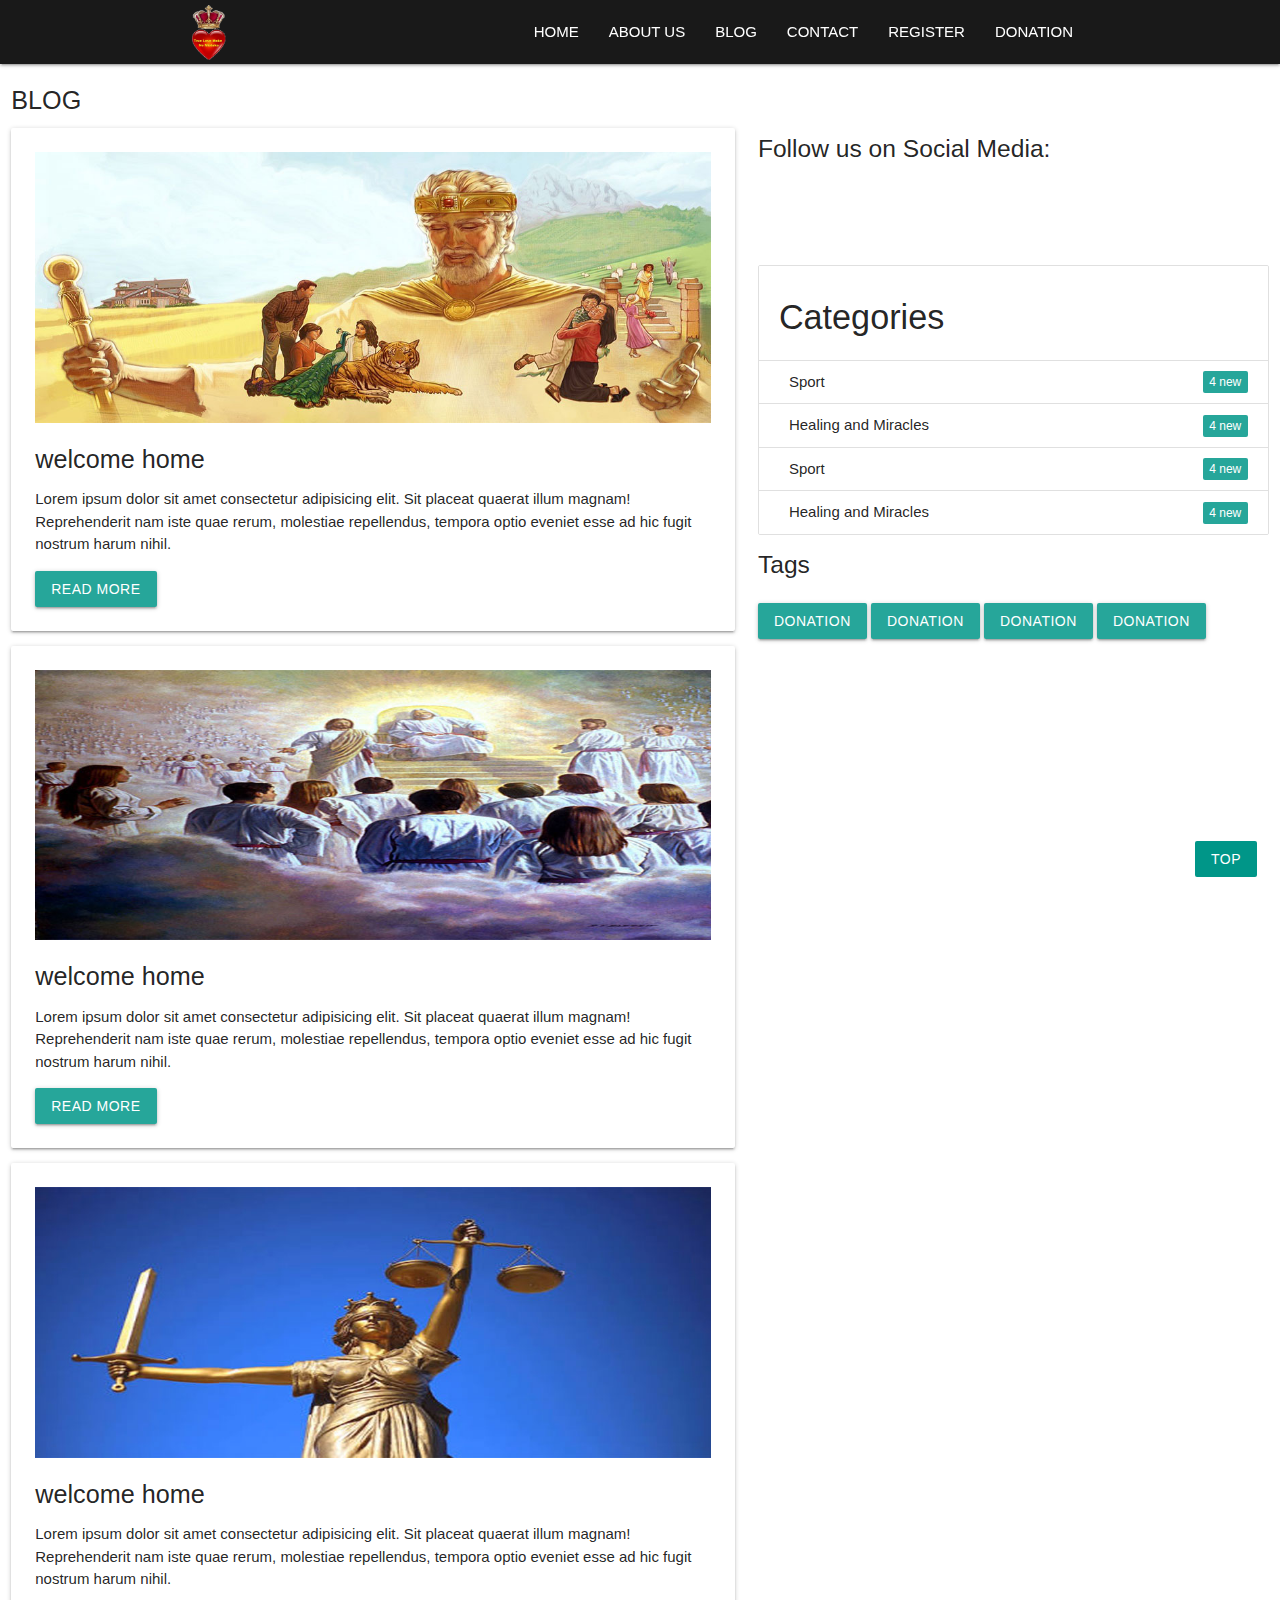
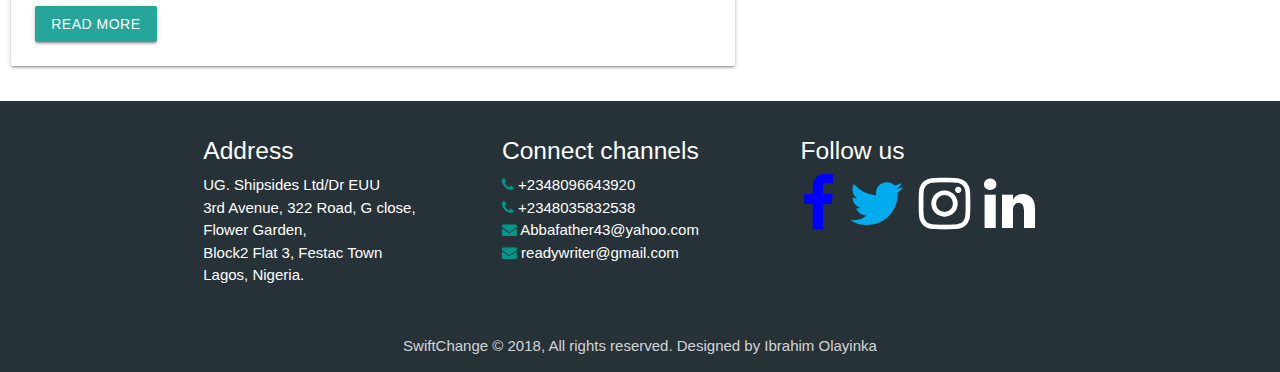
<file: blog.html>
<!DOCTYPE html>
<html lang="en">
<head>
    <meta charset="UTF-8">
    <meta name="viewport" content="width=device-width, initial-scale=1.0">
    <meta http-equiv="X-UA-Compatible" content="ie=edge">
    <link href="https://fonts.googleapis.com/icon?family=Material+Icons" rel="stylesheet">
    <link rel="stylesheet" href="https://use.fontawesome.com/releases/v5.1.0/css/all.css" integrity="sha384-lKuwvrZot6UHsBSfcMvOkWwlCMgc0TaWr+30HWe3a4ltaBwTZhyTEggF5tJv8tbt" crossorigin="anonymous">
    <!-- <link rel="stylesheet" href="https://cdnjs.cloudflare.com/ajax/libs/materialize/1.0.0-rc.2/css/materialize.min.css"> -->
    <link rel="stylesheet" href="css/font-awesome.min.css">
    <link rel="stylesheet" href="css/materialize.min.css">
    <link rel="stylesheet" href="css/main.css">
    <title>Swift Change</title>
</head>
<body>
    <!-- navigation section -->
    <section id="home" class="scrollspy">
            <div class="navbar-fixed">       
                <nav class="nav">
                    <div class="nav-wrapper">
                        <div class="container">
                            <a href="#!" class="brand-logo">
                                <!-- Swift<span class="teal-text text-lighten-1">Change</span> -->
                                <img src="img/logo2.png" alt="">
                            </a>
                            <a href="#" data-target="slide-out" class="sidenav-trigger"><i class="material-icons">apps</i></a>
                            <ul class="right hide-on-med-and-down">
                                    <li><a href="index.html">HOME</a></li>
                                    <li><a href="about.html">ABOUT US</a></li>
                                    <li><a href="blog.html">BLOG</a></li>
                                    <li><a href="contact.html">CONTACT</a></li>
                                    <li><a href="register.html">REGISTER</a></li>
                                    <li><a href="donation.html">DONATION</a></li>
                                    
                            </ul>
                        </div>
                    </div>
                </nav>
            </div>
    
            <ul id="slide-out" class="sidenav nav">
                    <li>
                         <div class="user-view">
                                <div class="background">
                                    <img src="img/slider/slider-1a.jpg">
                                </div>
                                <a href=""><img class="circle" src="img/ubaa.jpg"></a>
                                <a href="#"><span class="white-text name">DR UBA</span></a>
                                <a href="#"><span class="white-text ">+2348035832538</span></a>
                                <a href="#"><span class="white-text email">Abbafather@yahoo.com</span></a>
                         </div>
                     </li>
                    <li><a href="index.html" class="waves-effect white-text"><i class="fa fa-home fa-2x white-text"></i>HOME</a></li>
                    <li><div class="divider"></div></li>
                    <li><a href="about.html" class="waves-effect white-text"><i class="fa fa-user fa-2x white-text"></i>ABOUT US</a></li>
                    <li><div class="divider"></div></li>
                    <li><a href="blog.html" class="waves-effect white-text"><i class="fab fa-blogger fa-2x white-text"></i>BLOG</a></li>
                    <li><div class="divider"></div></li>
                    <li><a href="contact.html" class="waves-effect white-text"><i class="fa fa-address-book fa-2x white-text"></i>CONTACT</a></li>
                    <li><div class="divider"></div></li>
                    <li><a href="register.html" class="waves-effect white-text"><i class="fa fa-registered fa-2x white-text"></i>REGISTER</a></li> 
                    <li><div class="divider"></div></li>                
                    <li><a href="donation.html" class="waves-effect white-text"><i class="fa fa-gift fa-2x white-text"></i>DONATION</a></li>                  
            </ul>
        </section>
    <!-- slider section -->

    <section>
        <div class="">
            <div class="row">
                <div class="col s12 m12 l7">
                    <h4 class="flow-text">BLOG</h4>
                    <div class="card-panel">
                            <img class="responsive-img" src="img/imagea.jpg" alt="">
                            <h5 class="flow-text">welcome home</h5>
                            <p>Lorem ipsum dolor sit amet consectetur adipisicing elit. 
                                Sit placeat quaerat illum magnam! Reprehenderit nam iste 
                                quae rerum, molestiae
                                 repellendus, tempora optio eveniet esse ad hic fugit
                                  nostrum harum nihil.</p>
                            <a href="blog-single.html" class="btn waves-effect waves-light">Read More</a>
                    </div>
                    <div class="card-panel">
                            <img class="responsive-img" src="img/imageb.jpg" alt="">
                            <h5 class="flow-text">welcome home</h5>
                            <p>Lorem ipsum dolor sit amet consectetur adipisicing elit. 
                                Sit placeat quaerat illum magnam! Reprehenderit nam iste 
                                quae rerum, molestiae
                                 repellendus, tempora optio eveniet esse ad hic fugit
                                  nostrum harum nihil.</p>
                            <a href="#" class="btn waves-effect waves-light">Read More</a>
                    </div>
                    <div class="card-panel">
                            <img class="responsive-img" src="img/imagec.jpg" alt="">
                            <h5 class="flow-text">welcome home</h5>
                            <p>Lorem ipsum dolor sit amet consectetur adipisicing elit. 
                                Sit placeat quaerat illum magnam! Reprehenderit nam iste 
                                quae rerum, molestiae
                                 repellendus, tempora optio eveniet esse ad hic fugit
                                  nostrum harum nihil.</p>
                            <a href="#" class="btn waves-effect waves-light">Read More</a>
                    </div>
                     
                </div>
                <div class="col s12 m12 l5 blog-sidebar">
                        <div class="social">
                                <h5>Follow us on Social Media:</h5>
                                <a href="#"><i class="fab fa-facebook fa-3x"></i></a>
                                <a href="#"><i class="fab fa-twitter fa-3x"></i></a>
                                <a href="#"><i class="fab fa-instagram fa-3x"></i></a>
                                <a href="#"><i class="fab fa-linkedin fa-3x"></i></a>
                                <a href="#"><i class="fab fa-whatsapp fa-3x"></i></a>                                   
                        </div>
                        <ul class="collection with-header">
                                <li class="collection-header"><h4>Categories</h4></li>
                                <li class="collection-item">
                                    <div>Sport
                                        <a href="#!" class="secondary-content">
                                            <span class="new badge">4</span>
                                        </a>
                                    </div>
                                </li>
                                <li class="collection-item">
                                    <div>Healing and Miracles
                                        <a href="#!" class="secondary-content">
                                            <span class="new badge">4</span>
                                        </a>
                                    </div>
                                 </li>
                                 <li class="collection-item">
                                    <div>Sport
                                        <a href="#!" class="secondary-content">
                                            <span class="new badge">4</span>
                                        </a>
                                    </div>
                                </li>
                                <li class="collection-item">
                                    <div>Healing and Miracles
                                        <a href="#!" class="secondary-content">
                                            <span class="new badge">4</span>
                                        </a>
                                    </div>
                                 </li>
                            </ul>
                            <div class="tags">
                                <h5>Tags</h5>
                                <a href="#" class="btn">Donation</a>
                                <a href="#" class="btn">Donation</a>
                                <a href="#" class="btn">Donation</a>
                                <a href="#" class="btn">Donation</a>

                            </div>
                           
                </div>
            </div>
        </div>
    </section>

   <!-- footer section -->
   <footer class="page-footer blue-grey darken-4">
        <div class="container">
            <div class="row white-text">
                <div class="col s12 m4 ">
                    <ul>
                         <h5>Address</h5>
                         <li class="collection-item">UG. Shipsides Ltd/Dr EUU</li>
                         <li class="collection-item">3rd Avenue, 322 Road, G close,</li>
                         <li class="collection-item">Flower Garden,</li>
                         <li class="collection-item">Block2 Flat 3, Festac Town</li>
                         <li class="collection-item">Lagos, Nigeria.</li>
                    </ul>       
                </div>
                <div class="col s12 m4 ">
                        <ul>  
                            <h5>Connect channels</h5> 
                            <li class="collection-item">
                                <a href="#" class="white-text">
                                    <i class="fa fa-phone teal-text"></i>
                                    +2348096643920
                                </a>
                            </li>
                            <li class="collection-item">
                                    <a href="#" class="white-text">
                                        <i class="fa fa-phone teal-text"></i>
                                        +2348035832538
                                    </a>
                            </li>
                            <li class="collection-item">
                                    <a href="#" class="white-text">
                                        <i class="fa fa-envelope teal-text"></i>
                                        Abbafather43@yahoo.com
                                    </a>
                            </li>
                            <li class="collection-item">
                                    <a href="#" class="white-text">
                                        <i class="fa fa-envelope teal-text"></i>
                                        readywriter@gmail.com
                                    </a>
                            </li>
                           
                        </ul>
                    </div>
                <div class="col s12 m4 ">
                     <h5>Follow us</h5>
                     <div class="section-follow">
                         <a href="#" class="white-text">
                             <i class="fa fa-facebook fa-4x"></i>
                         </a>
                         <a href="#" class="white-text">
                             <i class="fa fa-twitter fa-4x"></i>
                         </a>
                         <a href="#" class="white-text">
                             <i class="fa fa-instagram fa-4x"></i>
                         </a>
                         <a href="#" class="white-text">
                             <i class="fa fa-linkedin fa-4x"></i>
                         </a>
                     </div>
                    
                </div>
            </div>
        </div>
        <div class="footer-copyright">
             <div class="container center">
             SwiftChange &copy; 2018, All rights reserved. Designed by Ibrahim Olayinka 
             <div class="fixed-action-btn">
                    <a href="#home" class="btn-flat btn teal white-text right">
                            <!-- <i class="material-icons">arrow_upward</i> -->
                            TOP
                     </a>
             </div>
         
              
             </div>
         </div>
     </footer>
 

    <script src="js/jquery.min.js"></script>
    <script src="js/isotope.pkgd.min.js"></script>
    <!-- <script src="https://cdnjs.cloudflare.com/ajax/libs/materialize/1.0.0-rc.2/js/materialize.min.js"></script> -->
    <script src="js/materialize.min.js"></script>
    <script src="js/myscript.js"></script>
    <script>
        $('.portfolio-item').isotope({

                itemSelector: '.item',
                layoutMode:'fitRows'

        });
        
        $('.portfolio-menu ul li').click(function(){

            $('.portfolio-menu ul li').removeClass('active');
            $(this).addClass('active');

            var selector = $(this).attr('data-filter');
            $('.portfolio-item').isotope({
                filter:selector
            });

            return false;
        });


        // form

        $('#message').trigger('autoresize');
    
    
    </script>
</body>
</html>
</file>
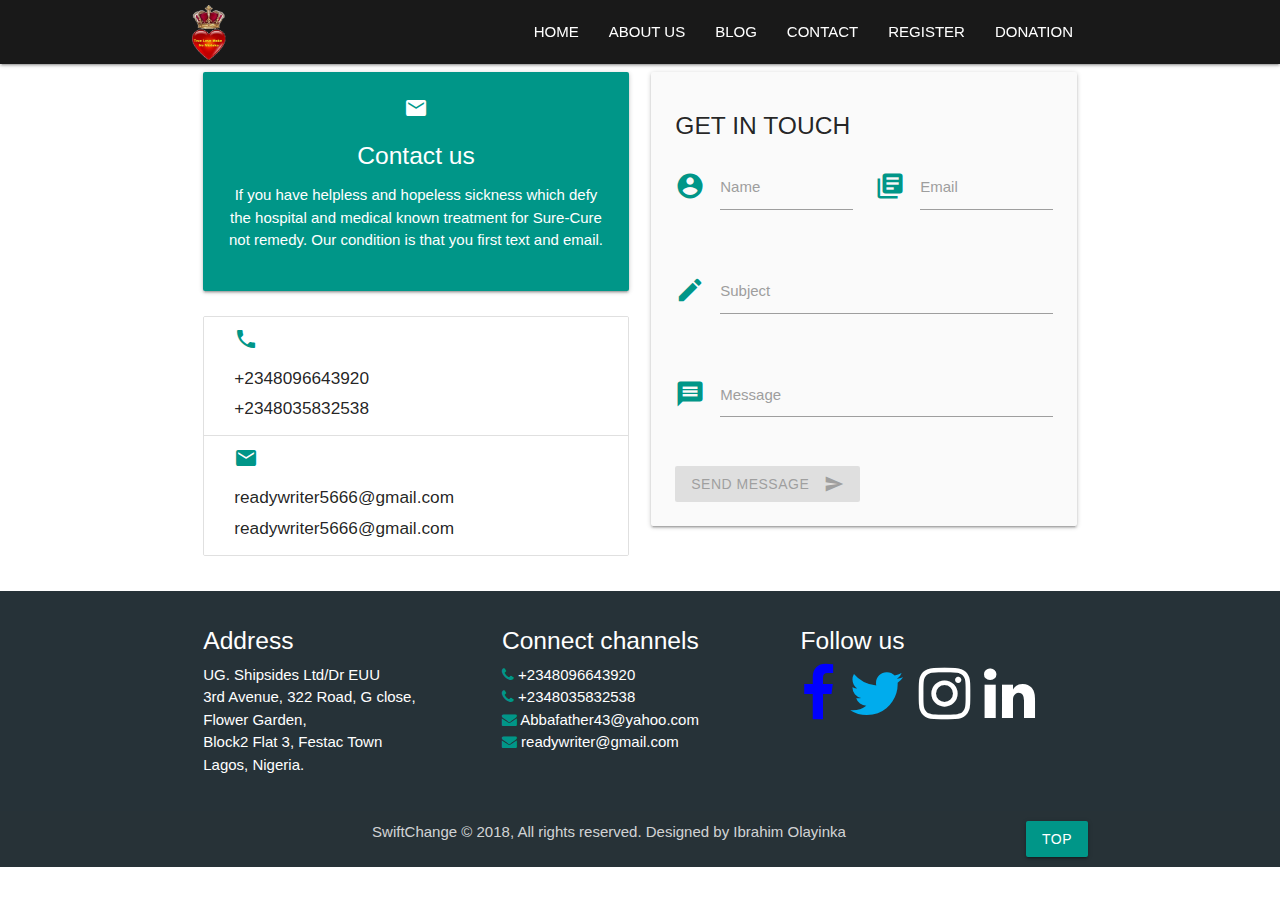
<file: contact.html>
<!DOCTYPE html>
<html lang="en">
<head>
    <meta charset="UTF-8">
    <meta name="viewport" content="width=device-width, initial-scale=1.0">
    <meta http-equiv="X-UA-Compatible" content="ie=edge">
    <link href="https://fonts.googleapis.com/icon?family=Material+Icons" rel="stylesheet">
    <link rel="stylesheet" href="https://use.fontawesome.com/releases/v5.1.0/css/all.css" integrity="sha384-lKuwvrZot6UHsBSfcMvOkWwlCMgc0TaWr+30HWe3a4ltaBwTZhyTEggF5tJv8tbt" crossorigin="anonymous">
    <!-- <link rel="stylesheet" href="https://cdnjs.cloudflare.com/ajax/libs/materialize/1.0.0-rc.2/css/materialize.min.css"> -->
    <link rel="stylesheet" href="css/font-awesome.min.css">
    <link rel="stylesheet" href="css/materialize.min.css">
    <link rel="stylesheet" href="css/main.css">
    <title>Swift Change</title>
</head>
<body>
    <!-- navigation section -->
    <section id="home" class="scrollspy">
            <div class="navbar-fixed">       
                <nav class="nav">
                    <div class="nav-wrapper">
                        <div class="container">
                            <a href="#!" class="brand-logo">
                                <!-- Swift<span class="teal-text text-lighten-1">Change</span> -->
                                <img src="img/logo2.png" alt="">
                            </a>
                            <a href="#" data-target="slide-out" class="sidenav-trigger"><i class="material-icons">apps</i></a>
                            <ul class="right hide-on-med-and-down">
                                    <li><a href="index.html">HOME</a></li>
                                    <li><a href="about.html">ABOUT US</a></li>
                                    <li><a href="blog.html">BLOG</a></li>
                                    <li><a href="contact.html">CONTACT</a></li>
                                    <li><a href="register.html">REGISTER</a></li>
                                    <li><a href="donation.html">DONATION</a></li>
                                    
                            </ul>
                        </div>
                    </div>
                </nav>
            </div>
    
            <ul id="slide-out" class="sidenav nav">
                    <li>
                         <div class="user-view">
                                <div class="background">
                                    <img src="img/slider/slider-1a.jpg">
                                </div>
                                <a href=""><img class="circle" src="img/ubaa.jpg"></a>
                                <a href="#"><span class="white-text name">DR UBA</span></a>
                                <a href="#"><span class="white-text ">+2348035832538</span></a>
                                <a href="#"><span class="white-text email">Abbafather@yahoo.com</span></a>
                         </div>
                     </li>
                    <li><a href="index.html" class="waves-effect white-text"><i class="fa fa-home fa-2x white-text"></i>HOME</a></li>
                    <li><div class="divider"></div></li>
                    <li><a href="about.html" class="waves-effect white-text"><i class="fa fa-user fa-2x white-text"></i>ABOUT US</a></li>
                    <li><div class="divider"></div></li>
                    <li><a href="blog.html" class="waves-effect white-text"><i class="fab fa-blogger fa-2x white-text"></i>BLOG</a></li>
                    <li><div class="divider"></div></li>
                    <li><a href="contact.html" class="waves-effect white-text"><i class="fa fa-address-book fa-2x white-text"></i>CONTACT</a></li>
                    <li><div class="divider"></div></li>
                    <li><a href="register.html" class="waves-effect white-text"><i class="fa fa-registered fa-2x white-text"></i>REGISTER</a></li> 
                    <li><div class="divider"></div></li>                
                    <li><a href="donation.html" class="waves-effect white-text"><i class="fa fa-gift fa-2x white-text"></i>DONATION</a></li>                  
            </ul>
        </section>
    <!-- slider section -->

    <!-- <section>
        <div class="container">
            <div class="row">
                <div class="col s12 l10 offset-l1">
                    <div class="center section">
                        <i class="fa fa-address-book teal-text fa-3x"></i>
                        <h4 class="center">GET IN TOUCH WITH US</h4>
                    </div>
                        
                        <div class="card-panel">
                                <form>
                                        <div class="row">
                                          <div class="input-field col s12 m6">
                                            <i class="material-icons prefix teal-text">account_circle</i>
                                            <input id="first_name" type="text" class="validate">
                                            <label for="first_name">Name</label>
                                          </div>
                                          <div class="input-field col s12 m6">
                                            <i class="material-icons prefix teal-text">library_books</i>
                                            <input id="email" type="email" class="validate">
                                            <label for="email">Email</label>
                                          </div>
                                        </div>
                                        <div class="row">
                                          <div class="input-field col s12">
                                            <i class="material-icons prefix teal-text">mode_edit</i>
                                            <input id="subject" type="text" class="validate">
                                            <label for="subject">Subject</label>
                                          </div>
                                        </div>
                                        <div class="row">
                                            <div class="input-field col s12">
                                                <i class="material-icons prefix teal-text">message</i>
                                                <textarea id="message" class="materialize-textarea" cols="30" rows="10"></textarea>
                                                <label for="message">Message</label>
                                            </div>
                                        </div>
                                        <button class="btn waves-effect waves-light" type="submit" name="action">Send message
                                                <i class="material-icons right">send</i>
                                        </button>
                                </form>
                        </div>
                </div>
            </div>
        </div>
    </section> -->
    <section>
        <div class="container">
            <div class="row">
                <div class="col s12 m6">
                    <div class="card-panel teal white-text center">
                        <i class="material-icons">email</i>
                        <h5>Contact us</h5>
                        <p>
                            If you have helpless and hopeless sickness 
                            which defy the hospital and medical known treatment for Sure-Cure not remedy.
                            Our condition is that you first text and email.
                        </p>
                    </div>
                    <ul class="collection with-header">
                            <li class="collection-item">
                                    <i class="material-icons teal-text">phone</i>
                                    <h6>+2348096643920</h6>
                                    <h6>+2348035832538</h6>                                
                            </li>
                            <li class="collection-item">
                                <i class="material-icons teal-text">email</i>
                                <h6>readywriter5666@gmail.com</h6>
                                <h6>readywriter5666@gmail.com</h6>                                
                            </li>
                           
                    </ul>                   
                </div>
                <div class="col s12 m6">
                    <div class="card-panel grey lighten-5">
                            <h5>GET IN TOUCH</h5>
                            <form>
                                    <div class="row">
                                      <div class="input-field col s12 m6">
                                        <i class="material-icons prefix teal-text">account_circle</i>
                                        <input id="first_name" type="text" class="validate">
                                        <label for="first_name">Name</label>
                                      </div>
                                      <div class="input-field col s12 m6">
                                        <i class="material-icons prefix teal-text">library_books</i>
                                        <input id="email" type="email" class="validate">
                                        <label for="email">Email</label>
                                      </div>
                                    </div>
                                    <div class="row">
                                      <div class="input-field col s12">
                                        <i class="material-icons prefix teal-text">mode_edit</i>
                                        <input id="subject" type="text" class="validate">
                                        <label for="subject">Subject</label>
                                      </div>
                                    </div>
                                    <div class="row">
                                        <div class="input-field col s12">
                                            <i class="material-icons prefix teal-text">message</i>
                                            <textarea id="message" class="materialize-textarea" cols="30" rows="10"></textarea>
                                            <label for="message">Message</label>
                                        </div>
                                    </div>
                                    <button class="btn waves-effect waves-light disabled" type="submit" name="action">Send message
                                            <i class="material-icons right">send</i>
                                    </button>
                            </form>
                    </div>
                </div>
            </div>
        </div>
    </section>

   <!-- footer section -->
   <footer class="page-footer blue-grey darken-4">
        <div class="container">
            <div class="row white-text">
                <div class="col s12 m4 ">
                    <ul>
                         <h5>Address</h5>
                         <li class="collection-item">UG. Shipsides Ltd/Dr EUU</li>
                         <li class="collection-item">3rd Avenue, 322 Road, G close,</li>
                         <li class="collection-item">Flower Garden,</li>
                         <li class="collection-item">Block2 Flat 3, Festac Town</li>
                         <li class="collection-item">Lagos, Nigeria.</li>
                    </ul>       
                </div>
                <div class="col s12 m4 ">
                        <ul>  
                            <h5>Connect channels</h5> 
                            <li class="collection-item">
                                <a href="#" class="white-text">
                                    <i class="fa fa-phone teal-text"></i>
                                    +2348096643920
                                </a>
                            </li>
                            <li class="collection-item">
                                    <a href="#" class="white-text">
                                        <i class="fa fa-phone teal-text"></i>
                                        +2348035832538
                                    </a>
                            </li>
                            <li class="collection-item">
                                    <a href="#" class="white-text">
                                        <i class="fa fa-envelope teal-text"></i>
                                        Abbafather43@yahoo.com
                                    </a>
                            </li>
                            <li class="collection-item">
                                    <a href="#" class="white-text">
                                        <i class="fa fa-envelope teal-text"></i>
                                        readywriter@gmail.com
                                    </a>
                            </li>
                           
                        </ul>
                    </div>
                <div class="col s12 m4 ">
                     <h5>Follow us</h5>
                     <div class="section-follow">
                         <a href="#" class="white-text">
                             <i class="fa fa-facebook fa-4x"></i>
                         </a>
                         <a href="#" class="white-text">
                             <i class="fa fa-twitter fa-4x"></i>
                         </a>
                         <a href="#" class="white-text">
                             <i class="fa fa-instagram fa-4x"></i>
                         </a>
                         <a href="#" class="white-text">
                             <i class="fa fa-linkedin fa-4x"></i>
                         </a>
                     </div>
                    
                </div>
            </div>
        </div>
        <div class="footer-copyright">
             <div class="container center">
             SwiftChange &copy; 2018, All rights reserved. Designed by Ibrahim Olayinka 
             <a href="#home" class="waves-effect waves-light btn teal right">TOP</a>
              
             </div>
         </div>
     </footer>
 

    <script src="js/jquery.min.js"></script>
    <script src="js/isotope.pkgd.min.js"></script>
    <!-- <script src="https://cdnjs.cloudflare.com/ajax/libs/materialize/1.0.0-rc.2/js/materialize.min.js"></script> -->
    <script src="js/materialize.min.js"></script>
    <script src="js/myscript.js"></script>
    <script>
        $('.portfolio-item').isotope({

                itemSelector: '.item',
                layoutMode:'fitRows'

        });
        
        $('.portfolio-menu ul li').click(function(){

            $('.portfolio-menu ul li').removeClass('active');
            $(this).addClass('active');

            var selector = $(this).attr('data-filter');
            $('.portfolio-item').isotope({
                filter:selector
            });

            return false;
        });


        // form

        $('#message').trigger('autoresize');
    
    
    </script>
</body>
</html>
</file>
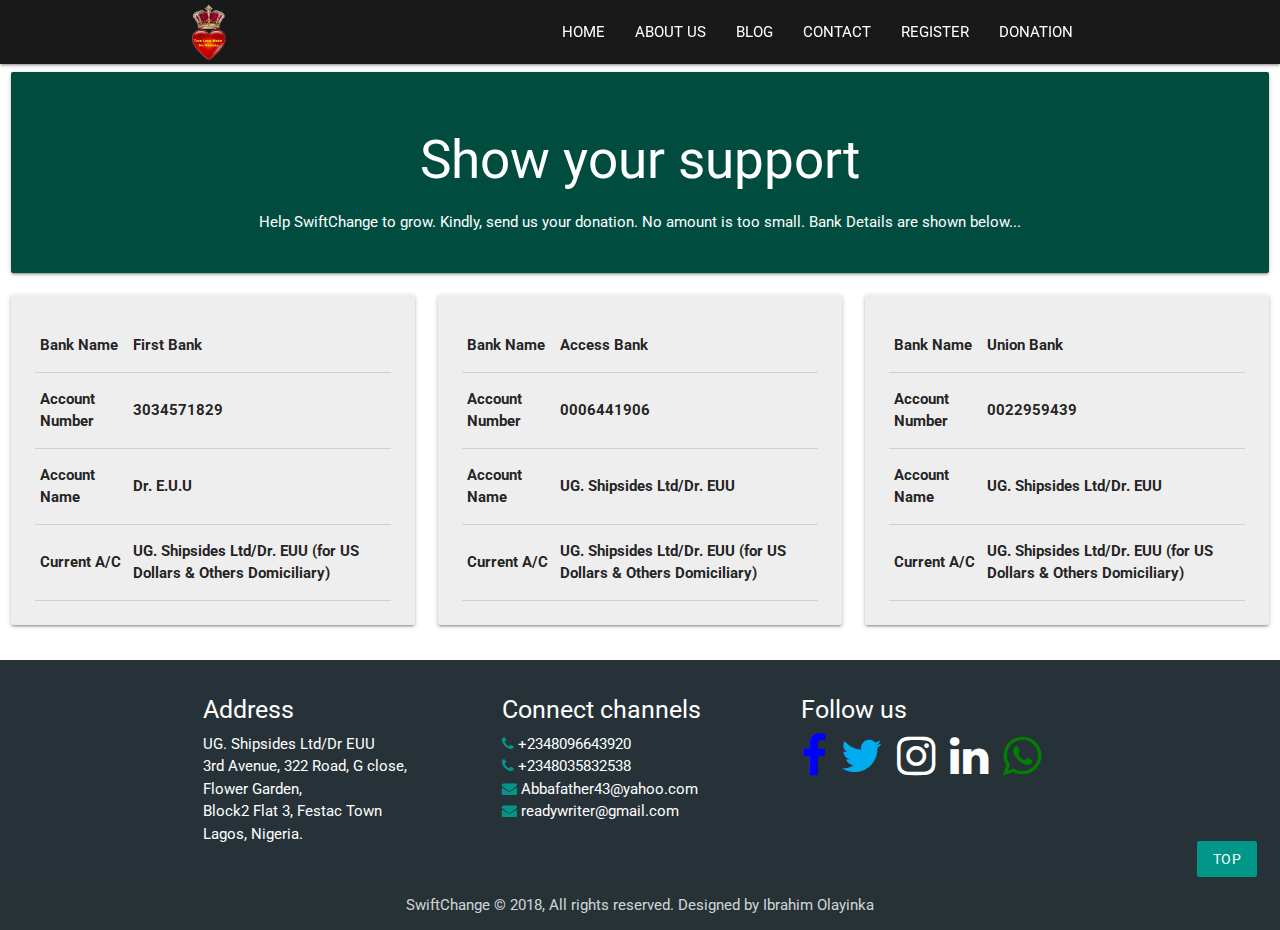
<file: donation.html>
<!DOCTYPE html>
<html lang="en">
<head>
    <meta charset="UTF-8">
    <meta name="viewport" content="width=device-width, initial-scale=1.0">
    <meta http-equiv="X-UA-Compatible" content="ie=edge">
    <link href="https://fonts.googleapis.com/icon?family=Material+Icons" rel="stylesheet">
    <link href="https://fonts.googleapis.com/css?family=Roboto:500" rel="stylesheet">
    <link rel="stylesheet" href="https://use.fontawesome.com/releases/v5.1.0/css/all.css" integrity="sha384-lKuwvrZot6UHsBSfcMvOkWwlCMgc0TaWr+30HWe3a4ltaBwTZhyTEggF5tJv8tbt" crossorigin="anonymous">
    <!-- <link rel="stylesheet" href="https://cdnjs.cloudflare.com/ajax/libs/materialize/1.0.0-rc.2/css/materialize.min.css"> -->
    <link rel="stylesheet" href="css/font-awesome.min.css">
    <link rel="stylesheet" href="css/animate.min.css">
    <link rel="stylesheet" href="css/materialize.min.css">
    <link rel="stylesheet" href="css/main.css">
    <link rel="stylesheet" href="css/responsive.css" media="only screen and (max-width:500px)" >

    <title>Swift Change</title>
</head>
<body>
    <!-- navigation section -->
    <section id="home" class="scrollspy">
        <div class="navbar-fixed">       
            <nav class="nav">
                <div class="nav-wrapper">
                    <div class="container">
                        <a href="#!" class="brand-logo">
                            <!-- Swift<span class="teal-text text-lighten-1">Change</span> -->
                            <img src="img/logo2.png" alt="">
                        </a>
                        <a href="#" data-target="slide-out" class="sidenav-trigger"><i class="material-icons">apps</i></a>
                        <ul class="right hide-on-med-and-down">
                                <li><a href="index.html">HOME</a></li>
                                <li><a href="about.html">ABOUT US</a></li>
                                <li><a href="blog.html">BLOG</a></li>
                                <li><a href="contact.html">CONTACT</a></li>
                                <li><a href="register.html">REGISTER</a></li>
                                <li><a href="donation.html">DONATION</a></li>
                                
                        </ul>
                    </div>
                </div>
            </nav>
        </div>

        <ul id="slide-out" class="sidenav nav">
                <li>
                     <div class="user-view">
                            <div class="background">
                                <img src="img/slider/slider-1a.jpg">
                            </div>
                            <a href=""><img class="circle" src="img/ubaa.jpg"></a>
                            <a href="#"><span class="white-text name">DR UBA</span></a>
                            <a href="#"><span class="white-text ">+2348035832538</span></a>
                            <a href="#"><span class="white-text email">Abbafather@yahoo.com</span></a>
                     </div>
                 </li>
                <li><a href="index.html" class="waves-effect white-text"><i class="fa fa-home fa-2x white-text"></i>HOME</a></li>
                <li><div class="divider"></div></li>
                <li><a href="about.html" class="waves-effect white-text"><i class="fa fa-user fa-2x white-text"></i>ABOUT US</a></li>
                <li><div class="divider"></div></li>
                <li><a href="blog.html" class="waves-effect white-text"><i class="fab fa-blogger fa-2x white-text"></i>BLOG</a></li>
                <li><div class="divider"></div></li>
                <li><a href="contact.html" class="waves-effect white-text"><i class="fa fa-address-book fa-2x white-text"></i>CONTACT</a></li>
                <li><div class="divider"></div></li>
                <li><a href="register.html" class="waves-effect white-text"><i class="fa fa-registered fa-2x white-text"></i>REGISTER</a></li> 
                <li><a href="donation.html" class="waves-effect white-text"><i class="fa fa-registered fa-2x white-text"></i>DONATION</a></li>                  
        </ul>
    </section>
  
    <!-- content -->

    <section>
        <div class="conatiner">
            <div class="row">
                <div class="col s12">
                    <div class="card-panel teal darken-4 white-text center">
                         <h2>Show your support</h2>
                         <p>
                             Help SwiftChange to grow. Kindly, send us your donation.
                             No amount is too small. Bank Details are shown below...
                        </p>
                    </div>
                </div>
                <!-- first bank details -->
                <div class="col s12 m4 wow flipInY">
                    <div class="card-panel grey lighten-3">
                         <table>
                                <thead>
                                    <tr>
                                        <th>Bank Name</th>
                                        <th>First Bank</th>                                      
                                    </tr>
                                </thead>
                        
                                <tbody>
                                    <tr>
                                            <th>Account Number</th>
                                            <th>3034571829</th>                                  
                                    </tr>
                                    <tr>
                                            <th>Account Name</th>
                                            <th>Dr. E.U.U</th>                                  
                                    </tr>
                                    <tr>
                                            <th>Current A/C</th>
                                            <th>UG. Shipsides Ltd/Dr. EUU (for US Dollars & Others Domiciliary)</th>                                  
                                    </tr>
                                    
                                </tbody>

                              </table>
                                    
                    </div>
                       
                </div>
                <!-- second bank details -->
                <div class="col s12 m4 wow flipInY">
                        <div class="card-panel grey lighten-3">
                             <table>
                                    <thead>
                                        <tr>
                                            <th>Bank Name</th>
                                            <th>Access Bank </th>                                      
                                        </tr>
                                    </thead>
                            
                                    <tbody>
                                        <tr>
                                                <th>Account Number</th>
                                                <th>0006441906</th>                                  
                                        </tr>
                                        <tr>
                                                <th>Account Name</th>
                                                <th>UG. Shipsides Ltd/Dr. EUU</th>                                  
                                        </tr>
                                        <tr>
                                                <th>Current A/C</th>
                                                <th>UG. Shipsides Ltd/Dr. EUU (for US Dollars & Others Domiciliary)</th>                                  
                                        </tr>
                                        
                                    </tbody>
    
                                  </table>
                                        
                        </div>
                           
                    </div>
                    <!-- third bank details -->
                    <div class="col s12 m4 wow flipInY">
                            <div class="card-panel grey lighten-3">
                                 <table>
                                        <thead>
                                            <tr>
                                                <th>Bank Name</th>
                                                <th>Union Bank</th>                                      
                                            </tr>
                                        </thead>
                                
                                        <tbody>
                                            <tr>
                                                    <th>Account Number</th>
                                                    <th>0022959439</th>                                  
                                            </tr>
                                            <tr>
                                                    <th>Account Name</th>
                                                    <th>UG. Shipsides Ltd/Dr. EUU</th>                                  
                                            </tr>
                                            <tr>
                                                    <th>Current A/C</th>
                                                    <th>UG. Shipsides Ltd/Dr. EUU (for US Dollars & Others Domiciliary)</th>                                  
                                            </tr>
                                            
                                        </tbody>
        
                                      </table>
                                            
                            </div>
                               
                        </div>
                
            </div>
        </div>
    </section>

 
   <!-- footer section -->
   <footer class="page-footer blue-grey darken-4">
        <div class="container">
            <div class="row white-text">
                <div class="col s12 m4 wow slideInLeft" >
                    <ul>
                         <h5>Address</h5>
                         <li class="collection-item">UG. Shipsides Ltd/Dr EUU</li>
                         <li class="collection-item">3rd Avenue, 322 Road, G close,</li>
                         <li class="collection-item">Flower Garden,</li>
                         <li class="collection-item">Block2 Flat 3, Festac Town</li>
                         <li class="collection-item">Lagos, Nigeria.</li>
                    </ul>       
                </div>
                <div class="col s12 m4 wow rotateIn">
                        <ul>  
                            <h5>Connect channels</h5> 
                            <li class="collection-item">
                                <a href="#" class="white-text">
                                    <i class="fa fa-phone teal-text"></i>
                                    +2348096643920
                                </a>
                            </li>
                            <li class="collection-item">
                                    <a href="#" class="white-text">
                                        <i class="fa fa-phone teal-text"></i>
                                        +2348035832538
                                    </a>
                            </li>
                            <li class="collection-item">
                                    <a href="#" class="white-text">
                                        <i class="fa fa-envelope teal-text"></i>
                                        Abbafather43@yahoo.com
                                    </a>
                            </li>
                            <li class="collection-item">
                                    <a href="#" class="white-text">
                                        <i class="fa fa-envelope teal-text"></i>
                                        readywriter@gmail.com
                                    </a>
                            </li>
                           
                        </ul>
                    </div>
                <div class="col s12 m4 wow slideInRight">
                     <h5>Follow us</h5>
                     <div class="section-follow">
                        <a href="#" ><i class="fa fa-facebook fa-3x"></i></a>
                         <a href="#" class="white-text">
                             <i class="fa fa-twitter fa-3x"></i>
                         </a>
                         <a href="#" class="white-text">
                             <i class="fa fa-instagram fa-3x"></i>
                         </a>
                         <a href="#" class="white-text">
                             <i class="fa fa-linkedin fa-3x"></i>
                         </a>
                        <a href="#"><i class="fa fa-whatsapp fa-3x"></i></a>
                     </div>
                    
                </div>
            </div>
        </div>
        <div class="footer-copyright">
             <div class="container center">
             SwiftChange &copy; 2018, All rights reserved. Designed by Ibrahim Olayinka 
             <div class="fixed-action-btn hide-on-small-only">
                    <a href="#home" class="btn-flat btn teal white-text right">
                            <!-- <i class="material-icons">arrow_upward</i> -->
                            TOP
                     </a>
             </div>
         
              
             </div>
         </div>
     </footer>
 

    <script src="js/jquery.min.js"></script>
    <script src="js/isotope.pkgd.min.js"></script>
    <!-- <script src="https://cdnjs.cloudflare.com/ajax/libs/materialize/1.0.0-rc.2/js/materialize.min.js"></script> -->
    <script src="js/materialize.min.js"></script>
    <script src="js/wow.min.js"></script>
    <script src="js/myscript.js"></script>
    <script src="js/filter.js"></script>
    <script>
        new WOW().init();
    </script>
</body>
</html>
</file>
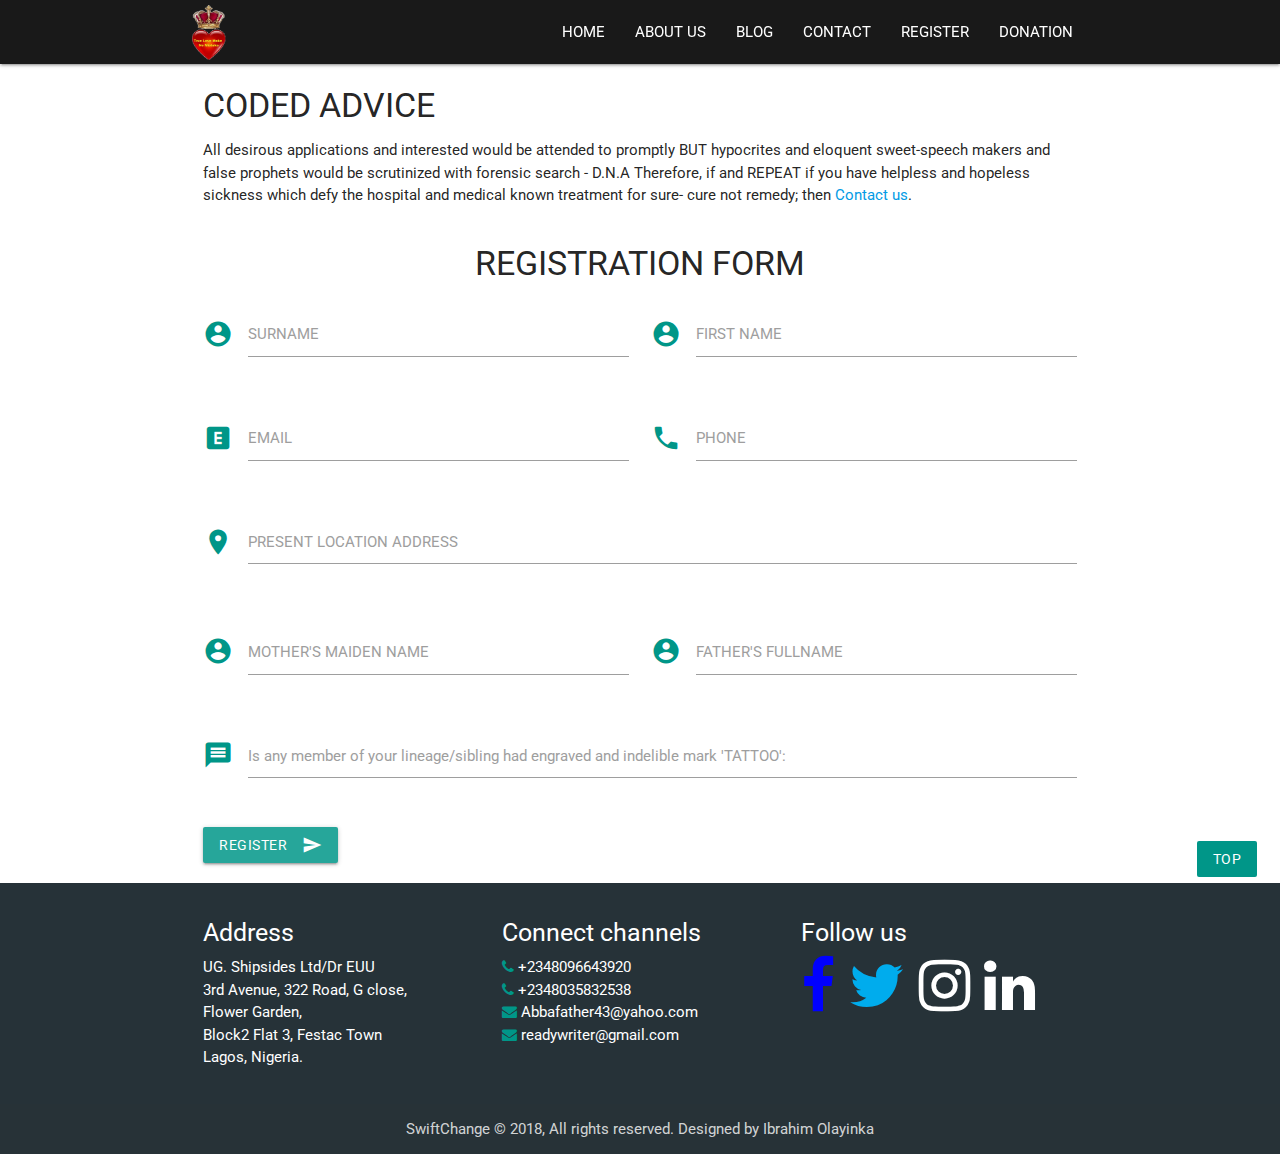
<file: register.html>
<!DOCTYPE html>
<html lang="en">
<head>
    <meta charset="UTF-8">
    <meta name="viewport" content="width=device-width, initial-scale=1.0">
    <meta http-equiv="X-UA-Compatible" content="ie=edge">
    <link href="https://fonts.googleapis.com/icon?family=Material+Icons" rel="stylesheet">
    <link href="https://fonts.googleapis.com/css?family=Roboto:500" rel="stylesheet">
    <link rel="stylesheet" href="https://use.fontawesome.com/releases/v5.1.0/css/all.css" integrity="sha384-lKuwvrZot6UHsBSfcMvOkWwlCMgc0TaWr+30HWe3a4ltaBwTZhyTEggF5tJv8tbt" crossorigin="anonymous">
    <!-- <link rel="stylesheet" href="https://cdnjs.cloudflare.com/ajax/libs/materialize/1.0.0-rc.2/css/materialize.min.css"> -->
    <link rel="stylesheet" href="css/font-awesome.min.css">
    <link rel="stylesheet" href="css/materialize.min.css">
    <link rel="stylesheet" href="css/main.css">
    <title>Swift Change</title>
</head>
<body>
    <!-- navigation section -->
    <section id="home" class="scrollspy">
            <div class="navbar-fixed">       
                <nav class="nav">
                    <div class="nav-wrapper">
                        <div class="container">
                            <a href="#!" class="brand-logo">
                                <!-- Swift<span class="teal-text text-lighten-1">Change</span> -->
                                <img src="img/logo2.png" alt="">
                            </a>
                            <a href="#" data-target="slide-out" class="sidenav-trigger"><i class="material-icons">apps</i></a>
                            <ul class="right hide-on-med-and-down">
                                    <li><a href="index.html">HOME</a></li>
                                    <li><a href="about.html">ABOUT US</a></li>
                                    <li><a href="blog.html">BLOG</a></li>
                                    <li><a href="contact.html">CONTACT</a></li>
                                    <li><a href="register.html">REGISTER</a></li>
                                    <li><a href="donation.html">DONATION</a></li>
                                    
                            </ul>
                        </div>
                    </div>
                </nav>
            </div>
    
            <ul id="slide-out" class="sidenav nav">
                    <li>
                         <div class="user-view">
                                <div class="background">
                                    <img src="img/slider/slider-1a.jpg">
                                </div>
                                <a href=""><img class="circle" src="img/ubaa.jpg"></a>
                                <a href="#"><span class="white-text name">DR UBA</span></a>
                                <a href="#"><span class="white-text ">+2348035832538</span></a>
                                <a href="#"><span class="white-text email">Abbafather@yahoo.com</span></a>
                         </div>
                     </li>
                    <li><a href="index.html" class="waves-effect white-text"><i class="fa fa-home fa-2x white-text"></i>HOME</a></li>
                    <li><div class="divider"></div></li>
                    <li><a href="about.html" class="waves-effect white-text"><i class="fa fa-user fa-2x white-text"></i>ABOUT US</a></li>
                    <li><div class="divider"></div></li>
                    <li><a href="blog.html" class="waves-effect white-text"><i class="fab fa-blogger fa-2x white-text"></i>BLOG</a></li>
                    <li><div class="divider"></div></li>
                    <li><a href="contact.html" class="waves-effect white-text"><i class="fa fa-address-book fa-2x white-text"></i>CONTACT</a></li>
                    <li><div class="divider"></div></li>
                    <li><a href="register.html" class="waves-effect white-text"><i class="fa fa-registered fa-2x white-text"></i>REGISTER</a></li> 
                    <li><div class="divider"></div></li>                
                    <li><a href="donation.html" class="waves-effect white-text"><i class="fa fa-gift fa-2x white-text"></i>DONATION</a></li>                  
            </ul>
        </section>
    <!-- slider section -->

    <section>
        <div class="container">
            <div class="row">
                <div class="col s12">
                    <h4>CODED ADVICE</h4>
                    <P>All desirous applications and interested would be attended to promptly 
                        BUT hypocrites and eloquent sweet-speech makers and false prophets would 
                        be scrutinized with forensic search - D.N.A Therefore, 
                        if and REPEAT if you have helpless and hopeless sickness 
                        which defy the hospital and medical known treatment for sure- cure 
                        not remedy; then <a href="contact.html">Contact us</a>.
                    </P>
                </div>
            </div>
        </div>
                
                        <h4 class="center">REGISTRATION FORM</h4>
                    <div class="container">
                        <div class="row">
                                <form class="col s12">
                                        <div class="row">
                                          <div class="input-field col s12 m6">
                                            <i class="material-icons prefix teal-text">account_circle</i>
                                            <input id="surname" type="text" class="validate">
                                            <label for="surname">SURNAME</label>
                                          </div>
                                          <div class="input-field col s12 m6">
                                            <i class="material-icons prefix teal-text">account_circle</i>
                                            <input id="firstname" type="text" class="validate">
                                            <label for="firstname">FIRST NAME</label>
                                          </div>
                                        </div>
                                        <div class="row">
                                                <div class="input-field col s12 m6">
                                                  <i class="material-icons prefix teal-text">explicit</i>
                                                  <input id="email" type="email" class="validate">
                                                  <label for="email">EMAIL</label>
                                                </div>
                                                <div class="input-field col s12 m6">
                                                  <i class="material-icons prefix teal-text">phone</i>
                                                  <input id="phone" type="text" class="validate">
                                                  <label for="phone">PHONE</label>
                                                </div>
                                         </div>
                                        <div class="row">
                                            <div class="input-field col s12">
                                                    <i class="material-icons prefix teal-text">location_on</i>
                                                    <textarea id="address" class="materialize-textarea"></textarea>
                                                    <label for="address">PRESENT LOCATION ADDRESS</label>
                                            </div>
                                        </div>
                                        <div class="row">
                                                <div class="input-field col s12 m6">
                                                  <i class="material-icons prefix teal-text">account_circle</i>
                                                  <input id="mother_maiden" type="text" class="validate">
                                                  <label for="mother_maiden">MOTHER'S MAIDEN NAME</label>
                                                </div>
                                                <div class="input-field col s12 m6">
                                                    <i class="material-icons prefix teal-text">account_circle</i>
                                                  <input id="father_name" type="text" class="validate">
                                                  <label for="father_name">FATHER'S FULLNAME</label>
                                                </div>
                                         </div>
                                        <div class="row">
                                            <div class="input-field col s12">
                                                <i class="material-icons prefix teal-text">message</i>
                                                <textarea id="message" class="materialize-textarea"></textarea>
                                                <label for="message">
                                                        Is any member of your lineage/sibling had engraved 
                                                        and indelible mark 'TATTOO':
                                                </label>
                                            </div>
                                        </div>
                                        <button class="btn waves-effect waves-light" type="submit" name="action">REGISTER
                                                <i class="material-icons right">send</i>
                                        </button>
                                </form>
                        </div>
                    </div>
        
    </section>

   <!-- footer section -->
   <footer class="page-footer blue-grey darken-4">
        <div class="container">
            <div class="row white-text">
                <div class="col s12 m4 ">
                    <ul>
                         <h5>Address</h5>
                         <li class="collection-item">UG. Shipsides Ltd/Dr EUU</li>
                         <li class="collection-item">3rd Avenue, 322 Road, G close,</li>
                         <li class="collection-item">Flower Garden,</li>
                         <li class="collection-item">Block2 Flat 3, Festac Town</li>
                         <li class="collection-item">Lagos, Nigeria.</li>
                    </ul>       
                </div>
                <div class="col s12 m4 ">
                        <ul>  
                            <h5>Connect channels</h5> 
                            <li class="collection-item">
                                <a href="#" class="white-text">
                                    <i class="fa fa-phone teal-text"></i>
                                    +2348096643920
                                </a>
                            </li>
                            <li class="collection-item">
                                    <a href="#" class="white-text">
                                        <i class="fa fa-phone teal-text"></i>
                                        +2348035832538
                                    </a>
                            </li>
                            <li class="collection-item">
                                    <a href="#" class="white-text">
                                        <i class="fa fa-envelope teal-text"></i>
                                        Abbafather43@yahoo.com
                                    </a>
                            </li>
                            <li class="collection-item">
                                    <a href="#" class="white-text">
                                        <i class="fa fa-envelope teal-text"></i>
                                        readywriter@gmail.com
                                    </a>
                            </li>
                           
                        </ul>
                    </div>
                <div class="col s12 m4 ">
                     <h5>Follow us</h5>
                     <div class="section-follow">
                         <a href="#" class="white-text">
                             <i class="fa fa-facebook fa-4x"></i>
                         </a>
                         <a href="#" class="white-text">
                             <i class="fa fa-twitter fa-4x"></i>
                         </a>
                         <a href="#" class="white-text">
                             <i class="fa fa-instagram fa-4x"></i>
                         </a>
                         <a href="#" class="white-text">
                             <i class="fa fa-linkedin fa-4x"></i>
                         </a>
                     </div>
                    
                </div>
            </div>
        </div>
        <div class="footer-copyright">
             <div class="container center">
             SwiftChange &copy; 2018, All rights reserved. Designed by Ibrahim Olayinka 
             <div class="fixed-action-btn">
                    <a href="#home" class="btn-flat btn teal white-text right">
                            <!-- <i class="material-icons">arrow_upward</i> -->
                            TOP
                     </a>
             </div>
         
             </div>
         </div>
     </footer>
 

    <script src="js/jquery.min.js"></script>
    <script src="js/isotope.pkgd.min.js"></script>
    <!-- <script src="https://cdnjs.cloudflare.com/ajax/libs/materialize/1.0.0-rc.2/js/materialize.min.js"></script> -->
    <script src="js/materialize.min.js"></script>
    <script src="js/myscript.js"></script>
    <script>
        $('.portfolio-item').isotope({

                itemSelector: '.item',
                layoutMode:'fitRows'

        });
        
        $('.portfolio-menu ul li').click(function(){

            $('.portfolio-menu ul li').removeClass('active');
            $(this).addClass('active');

            var selector = $(this).attr('data-filter');
            $('.portfolio-item').isotope({
                filter:selector
            });

            return false;
        });


        // form

        $('#message').trigger('autoresize');
    
    
    </script>
</body>
</html>
</file>
<file: css/main.css>
body {
        font-family: 'Roboto', sans-serif;
}

.brand-logo img {
        margin-top:5px;
        height:55px;
}

.collection-font {

    font-size: 20px;
}
.collection-fonts {

        font-size: 1.1rem;
    }
    
/* animation */

.animated {
        -webkit-animation-duration: 2s;
        animation-duration: 2s;
        -webkit-animation-fill-mode: both;
        animation-fill-mode: both;
      }


.portfolio-menu {

        text-align: center;
}

.portfolio-menu ul li{

                display:inline-block;
                margin-top:20px;
}

li.active {

        background: red;
}
/* navigation*/

.nav {
      
        background: rgba(0, 0, 0, 0.9);
       
       
}

nav li a {
        transition-property:all;
        transition-duration: 3s;
        transition-timing-function: ease;
}
nav li a:hover {

                background: #26a69a;
                color:#fff;
}


/* footer section */

footer .section-follow a {

                margin-right:10px;
}

footer .section-follow a {

        margin-right:10px;
        margin-bottom: 5px;
}

.section-follow a .fa-facebook {

        color:blue;
}

.section-follow a .fa-whatsapp {

        color:green;
}
.section-follow a .fa-twitter {

        color: #00aced;
}


/* comment section */


/* blog page sidebar */
.blog-sidebar {

        margin-top:55px;
}

.blog-sidebar .tags a {

        margin:15px 0 5px 0;
}

.blog-sidebar .social a {

                margin-right:20px;
}

.blog-sidebar .social a .fa-facebook {

        color:blue;
}
.blog-sidebar .social a .fa-whatsapp {

        color:green;
}

.blog-sidebar .social a .fa-instagram {

        color: #8a3ab9; 
}

.blog-sidebar .social a .fa-twitter {

        color: #00aced;
}
.collection.with-header {

                margin-top:25px;
} 

/* feature shadow */

.features_shadow{	
        padding: 10px;
        }
        .features_shadow:hover{
                        -webkit-box-shadow: 1px 2px 2px 4px #004d40;
        -moz-box-shadow: 1px 2px 2px 4px #004d40;
        box-shadow: 1px 2px 2px 4px #004d40;
        }

/*  */

.row.heigh img{

                height:300px;
                margin-bottom: 10px;
}


/* team start*/

.team-header {
        background: #D34346;
        border-left: 8px solid #C62F31;
        }
        .team-header h2{
        margin: 0;
        color: #ffffff;
        font-size: 20px;
        font-weight: 700;
        padding: 15px;
        }
        .team {
        background: #efefef;
        }
        /*--flexisel--*/
       
        #flexiselDemo1 {
                display: none;
        }
        .nbs-flexisel-container {
                position: relative;
                max-width: 100%;
        }
        .nbs-flexisel-ul {
                position: relative;
                width: 9999px;
                margin: 0px;
                padding: 0px;
                list-style-type: none;
                text-align: center;
        }
        .nbs-flexisel-inner {
                overflow: hidden;
                width:90%;
                margin: 50px auto;
        }
        .nbs-flexisel-item {
                float: left;
                margin: 0;
                padding: 0px;
                cursor: pointer;
                position: relative;
                line-height: 0px;
        }
        .nbs-flexisel-item > img {
                cursor: pointer;
                position: relative;
        }
        /*---- Navigation ---*/
        .nbs-flexisel-nav-left, .nbs-flexisel-nav-right {
                width:40px;
                height:60px;
                position: absolute;
                cursor: pointer;
                z-index: 100;
        }
        .nbs-flexisel-nav-left {
                left: 0px;
                background: url(../images/12.png) no-repeat 0px 0px;
        }
        .nbs-flexisel-nav-right {
                right: 0px;
                background: url(../images/13.png) no-repeat 0px 0px;
        }
        /*--flexisel--*/
        .team-grid{
        background:#f7f7f7;
        margin:0 13px;
        height: 100%;
        padding:13px 13px 0px 13px;
        }
        .team-grid h3{
        color:#212121;
        margin:13px 0;
        font-size:18px;
        font-weight:600;
        }
        .team-grid p{
        color:#D34346;
        margin:0 0 25px 0;
        font-size:14px;
        }
        .team-grid img {
        width: 100%;

        }
/* team end */

.parallax-container {
        height: 500px;
      }
</file>
<file: css/responsive.css>
.parallax-container {
         height: 700px;
  
  }



.brand-logo img {
  margin-top:0px;
}
</file>
